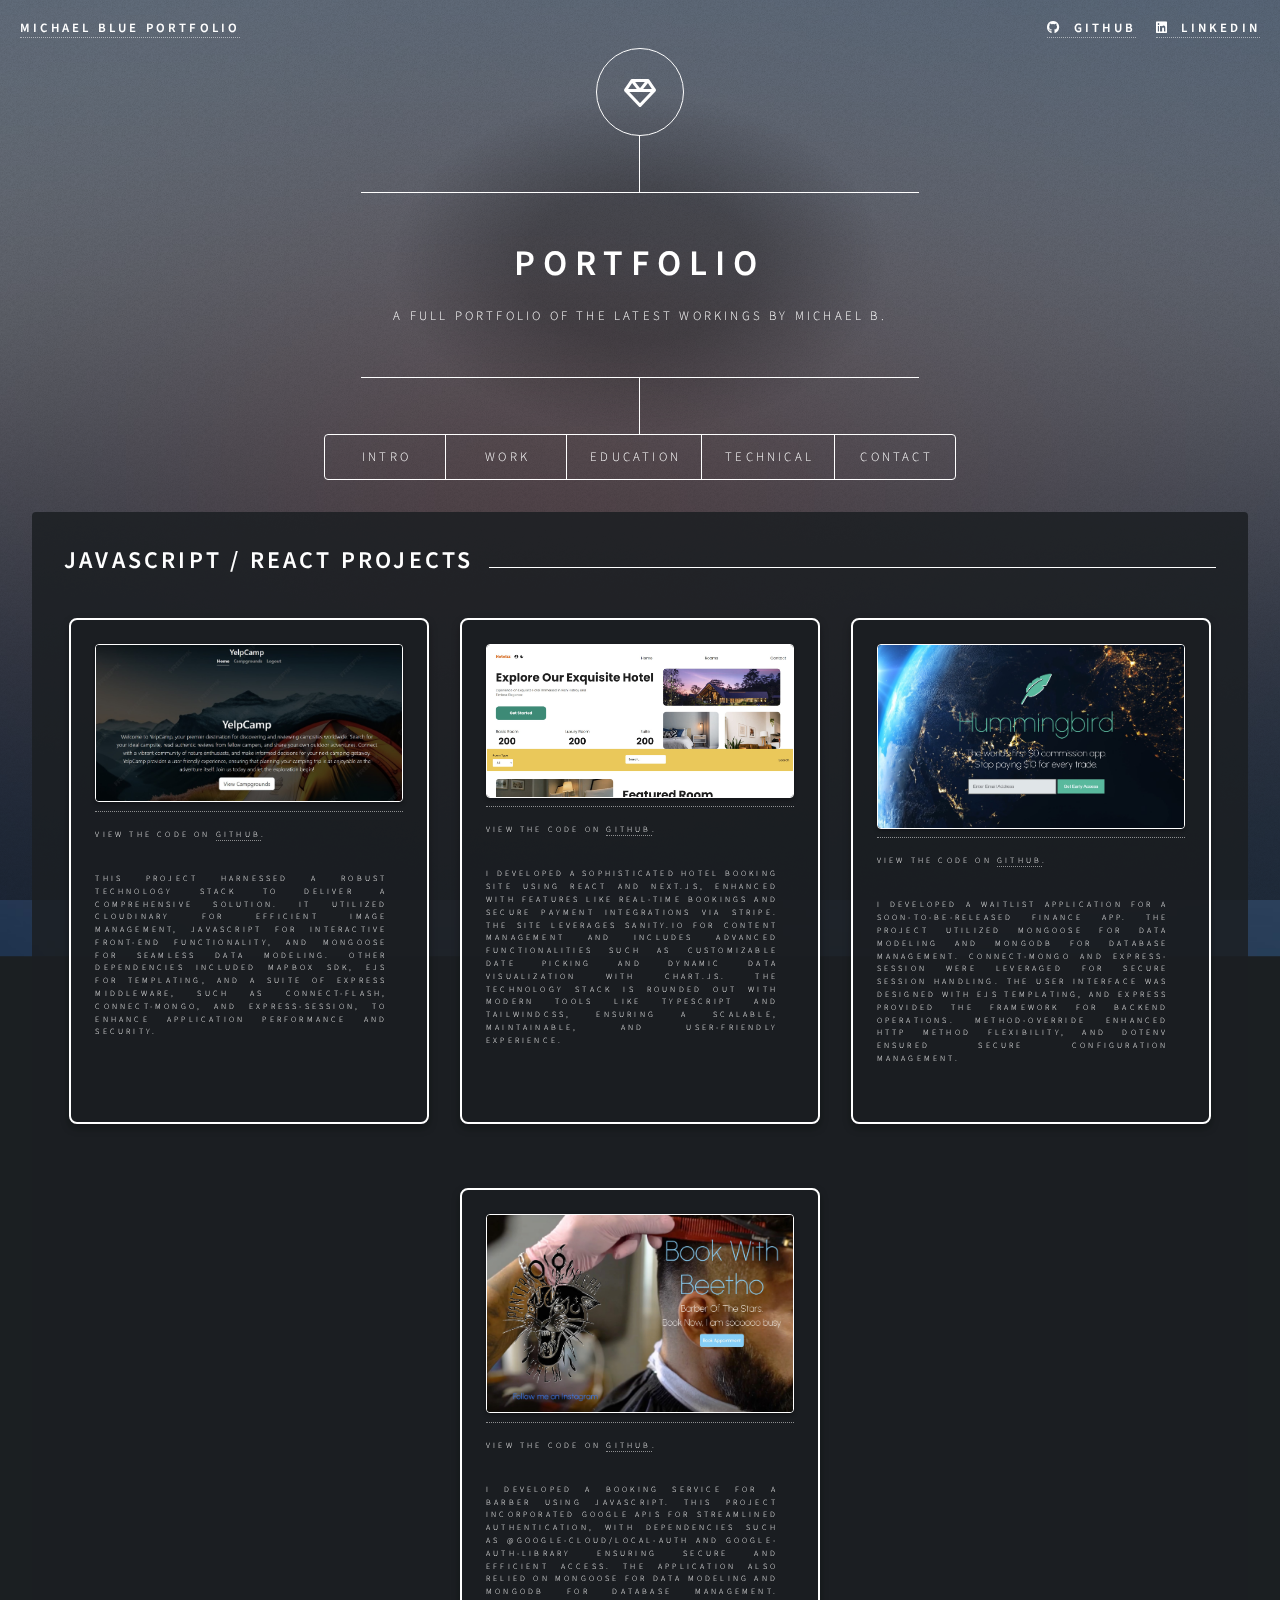
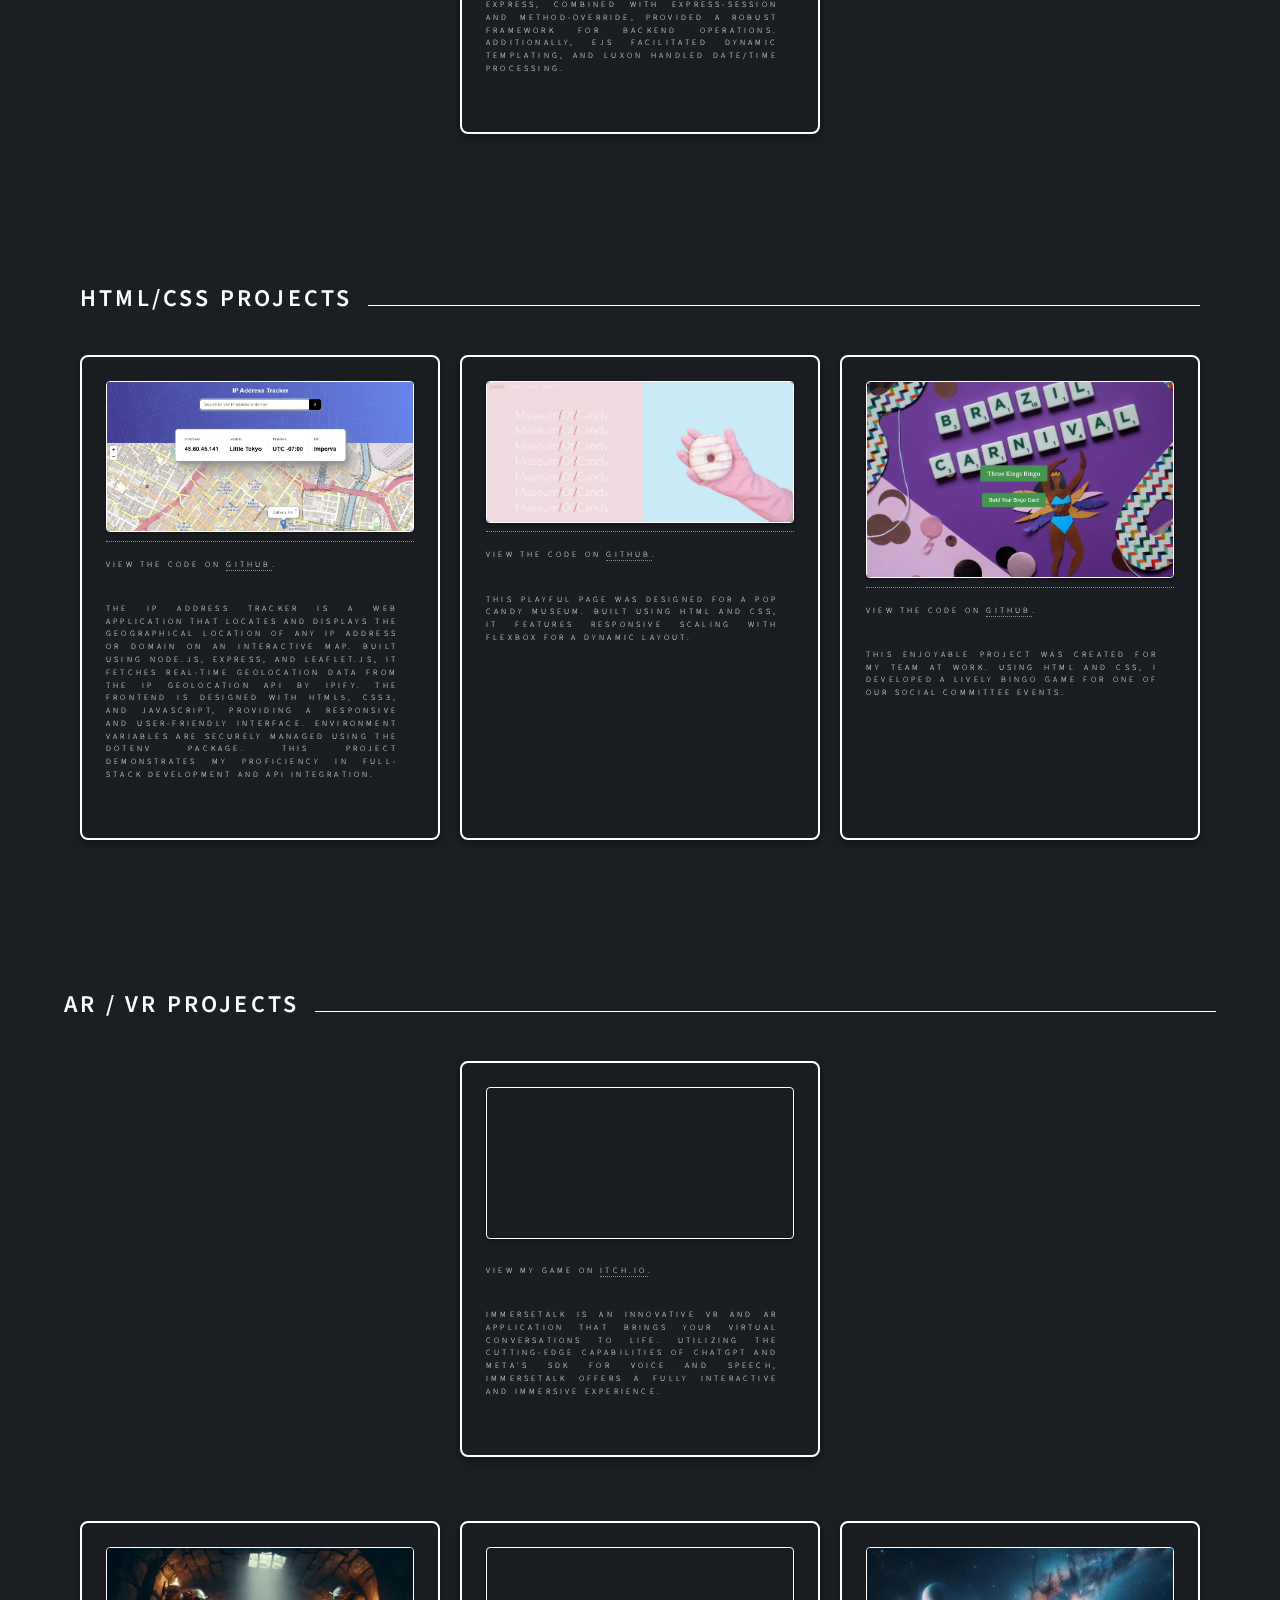
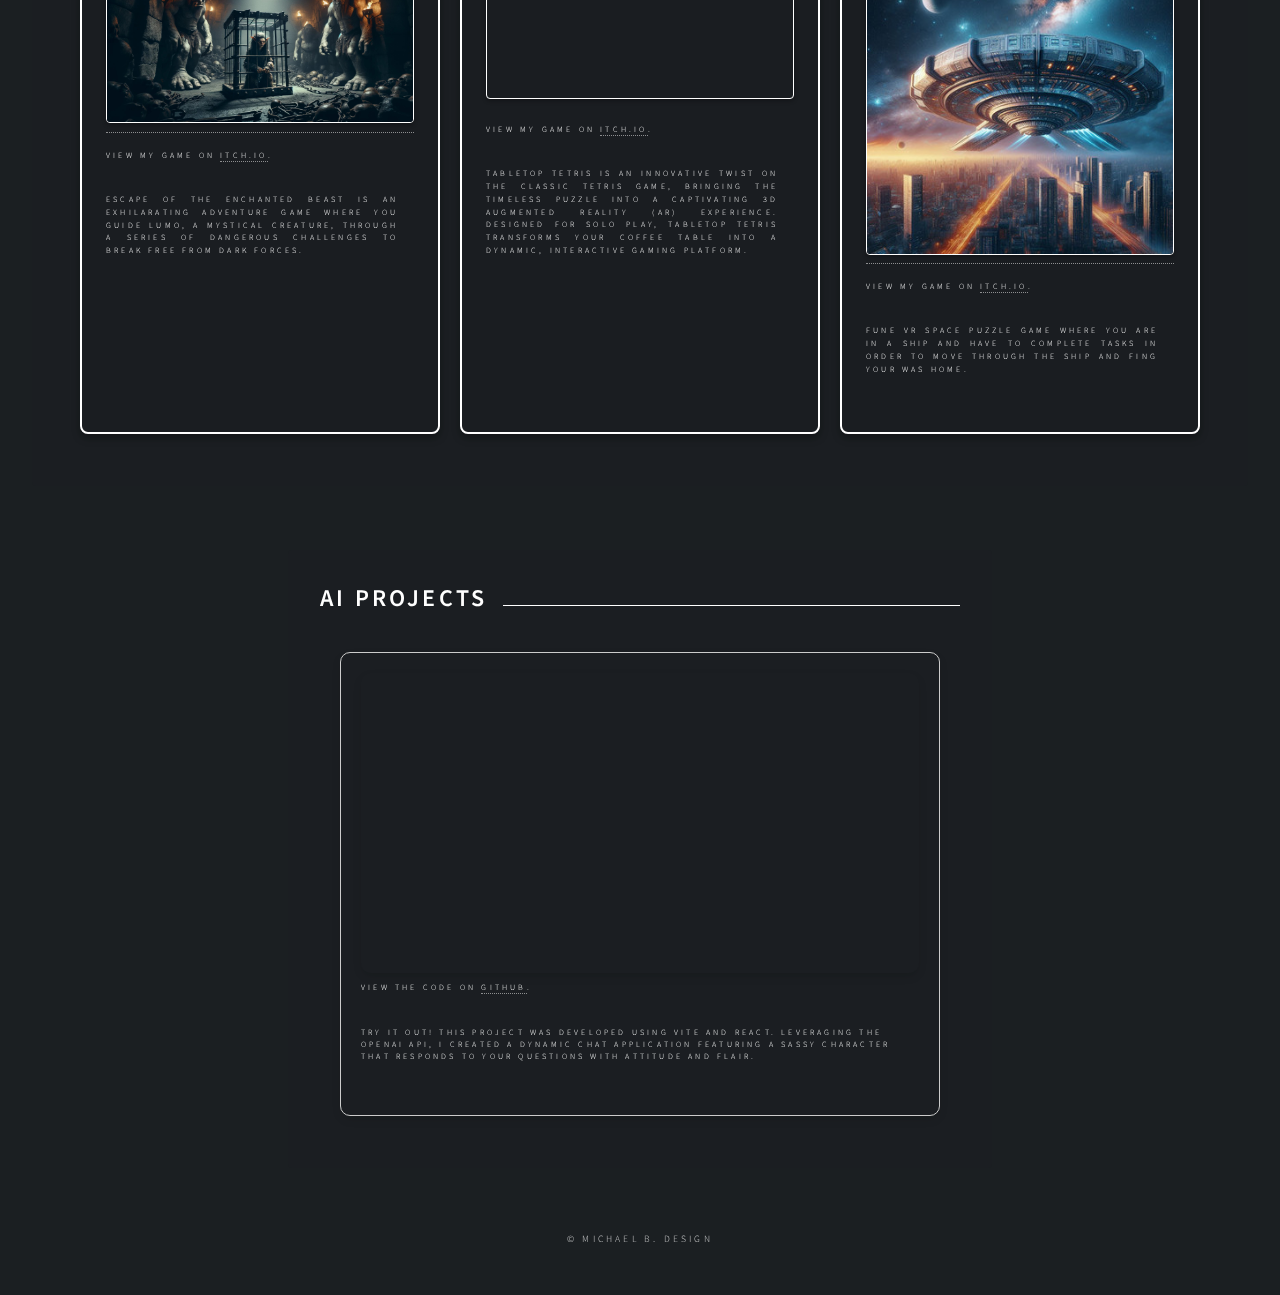
<file: index.html>
<!DOCTYPE HTML>
<!--
	Dimension by HTML5 UP
	html5up.net | @ajlkn
	Free for personal and commercial use under the CCA 3.0 license (html5up.net/license)
-->
<html>
	<head>
		
		<title>Michael B. Portfolio</title>
		<meta charset="utf-8" />
		<meta name="viewport" content="width=device-width, initial-scale=1, user-scalable=no" />
		<link rel="stylesheet" href="assets/css/main.css" />
		<noscript><link rel="stylesheet" href="assets/css/noscript.css" /></noscript>
		<link rel="stylesheet" href="https://cdnjs.cloudflare.com/ajax/libs/font-awesome/6.0.0-beta3/css/all.min.css">

	</head>
	<body class="is-preload">

<div id="fixed-portfolio">
			<h2>
				<a href="#top">Michael Blue Portfolio</a>
			</h2>
</div>
<div id="fixed-links">
    <h2 class="github">
        <a href="https://github.com/MAB12-Star" target="_blank">
            <i class="fab fa-github"></i> GitHub
        </a>
    </h2>
    <h2 class="linkedin">
        <a href="https://linkedin.com/in/michaelablue/" target="_blank">
            <i class="fab fa-linkedin"></i> LinkedIn
        </a>
    </h2>
</div>


		</div>
			<div id="wrapper">

				<!-- Header -->
					<header id="header">
						
						<div class="logo">
							<span class="icon fa-gem"></span>
						</div>
						<div class="content">
							<div class="inner">
								<h1>Portfolio</h1>
								<p>A full portfolio of the latest workings by Michael B.</p>
							</div>
						</div>
						<nav>
							<ul>
								<li><a href="#intro">Intro</a></li>
								<li><a href="#work">Work</a></li>
								<li><a href="#education">Education</a></li>
								<li><a href="#about">Technical</a></li>
								<li><a href="#contact">Contact</a></li>
								<!--<li><a href="#elements">Elements</a></li>-->
							</ul>
						</nav>
					</header>

					
					



				<!-- Main -->
					<div id="main">	

						<!-- Intro -->
							<article id="intro" class="dropdowns">
								<h2 class="major">Intro</h2>
								<span class="image main"><img src="images/about2.jpg" alt="" /></span>
								<h2>Greetings</h2>
								<p>Based in North America and passionate about engineering solutions that supercharge corporate workflows. I've been knee-deep in the Managed Service Provider (MSP) and Vendor Management Systems (VMS) scene for over 8 years now, and let me tell you, it's been quite the ride!</p>
								<p>My background? Well, it's all about Information Systems and keeping up with the latest tech trends. My goal? To make sure businesses are making the most out of their technology. Whether it's navigating the ins and outs of IT systems or championing the use of Software as a Service (SAAS) applications, I've got you covered.</p>
								<p>What sets me apart? My love for learning. I thrive on challenges and see them as opportunities to grow. As a Solution Engineer, I'm all about thinking outside the box and coming up with the best solutions for my clients.</p>
								<p>Looking back, one project that really stands out is my time at Pontoon Solutions. I had the chance to lead some game-changing initiatives that redefined how we use technology to drive success for our clients.</p>
								<p>But hey, work isn't everything, right? Outside of my professional life, I'm a bit of a wanderer. I love traveling and soaking up different cultures. Oh, and did I mention I'm currently tackling a new language? It's a fun challenge that keeps me on my toes. And when I'm not jet-setting or hitting the books, I'm all about giving back to my community, especially the LGBT community. It's important to me to lend a helping hand where I can.</p>
								<p>That's me in a nutshell – a problem-solver, a tech enthusiast, and a lifelong learner. Ready to take on whatever challenges come my way.</p>
							  
								</article>

						<!-- Work -->
							<article id="work" class="dropdowns">
								<h2 class="major">Career Experience</h2>
								
								<div class="experience">
									<h3>Pontoon Solutions, Jacksonville, FL</h3>
									<p><strong>08/2022 – Present</strong><br>
									<em>Solutions Engineer</em></p>
									<ul>
									  <li>Lead technical projects in complex end-to-end enterprise implementations, expansions, and operational program efficiencies.</li>
									  <li>Led requirements gathering, solution design, testing, and deployment of client invoicing solutions.</li>
									  <li>Analyzed clients' business and technical challenges to design comprehensive solutions that seamlessly integrate into customer environments.</li>
									  <li>Provide consultation to internal and external leadership on technology best practices and trends.</li>
									  <li>Conduct technology research and analysis to support project business rules and advocate courses of action to maintain cost-effectiveness and competitiveness.</li>
									</ul>
								  
									<p><strong>07/2021 – 08/2022</strong><br>
									<em>Global IT Manager – Segment Lead (T&C)</em></p>
									<ul>
									  <li>Defines and promotes clear governance structure, responsibilities and serve as direct escalation to the Global Segment Leader as related to managing the Customer Support and VMS Data Implementation/Maintenance channels.</li>
									  <li>Monitors colleague performance, educate, and coach for career growth and performance improvement; provide feedback and mentorship for direct report employees.</li>
									  <li>Provides thought leadership to Head of Global Pontoon IT by providing insights that are driven by leading practices in support services and data management.</li>
									  <li>Provides daily direct management to the Communication & Training team and Technology Release Manager to ensure department level goals and objectives are defined, assigned, and achieved.</li>
									</ul>
								  
									<h3>GRI Inc, Detroit, MI</h3>
									<p><strong>06/2019 – 07/2021</strong><br>
									<em>Solutions Architect</em></p>
									<ul>
									  <li>Design programs and align systems to allow customers to leverage outsourcing solutions that support scalability, cost, and compliance initiatives.</li>
									  <li>Lead implementation discovery sessions with new and existing clients.</li>
									  <li>Develop and translate the requirements to internal teams to successfully implement and aid in the deployment of the design.</li>
									  <li>Determine and document technical and integration requirements.</li>
									  <li>Creation of test plans, ensuring and leading the customer through the UAT process including documentation of findings and collaboration with the SAAS partner on issue resolution and re-testing.</li>
									  <li>Report Analysis and creation in various systems identified in discovery sessions from implementation.</li>
									</ul>
								  
									<h3>ProUnlimited, San Francisco, CA</h3>
									<p><strong>06/2017 – 06/2019</strong><br>
									<em>Configuration Specialist</em></p>
									<ul>
									  <li>Collaborate with product operations support teams to develop and execute product-specific, multi-channel support strategies.</li>
									  <li>Perform Vendor Management System (VMS) configurations for new and existing Clients by tracking configuration requests and corresponding core activities; interface with internal and external application users.</li>
									  <li>Facilitate internal meetings and provide control versions of any necessary documents for meeting(s).</li>
									  <li>Investigate and validate issues and concerns from internal users regarding configuration.</li>
									  <li>Coordinate, execute, and deliver multiple concurrent configuration administrative tasks.</li>
									  <li>SOP Documentation creation for internal users.</li>
									</ul>
								  </div>
									  
							</article>
							<article id="education" class="dropdowns">
								<h2 class="major">Education</h2>
								
								<div class="education">
									<h3>Education</h3>
									<ul>
										<li class="certification">
										<strong>Full-Stack Web Developer Bootcamp</strong><br>
										November 2023<br>
										UDEMY
										<br><img id="Certs" src="images/wdb.jpg" alt="" class="educate" />
									  </li>
									  <br>
									  <li class="certification">
										<strong>Scrum Master Certification</strong><br>
										February 2023<br>
										Scrum.org
										<br><img id="Certs" src="images/PSM1.svg" alt=""class="educate" />
									  </li>
									  <br>
									  <li class="certification">
										<strong>Six Sigma Green Belt Certification</strong><br>
										Jan 2023<br>
										Lean Six Sigma
										<br><img id="Certs" src="images/greenbelt.png" alt="" class="educate" />
									  </li>
									  <br>
									  <li>
										<strong>A.S. Human Behavioral Sciences</strong><br>
										August 2016<br>
										City College of San Francisco, San Francisco, CA
									  </li>
									  <br>
									  <li>
										<strong>B.S. Business Information Systems Management</strong>
										<br>
										May 2016<br>
										San Francisco State University, San Francisco, CA
									  </li>
									  <br>
									  <li>
										<strong>SAP Certification</strong><br>
										May 2016<br>
										San Francisco State University, San Francisco, CA
									  </li>
									</ul>
								  </div>
									  
							</article>
						<!-- About -->
							<article id="about" class="dropdowns">
								<h2 class="major">Technical Experience </h2>
								<span class="image main"><div class="logo-container">
									<img src="images/vndly.png" alt="Logo 3" class="work">
									<img src="images/beeline.png" alt="Logo 1" class="work">
									<img src="images/fieldglass.png" alt="react" class="work">
									<img src="images/Wand.png" alt="Logo 4" class="work">
								
								</div></span>
								<span class="image main"><div class="logo-container">
									<img src="images/NodeJs.png" alt="Logo 3" class="work">
									<img src="images/html5.png" alt="Logo 1" class="work">
									<img src="images/react.png" alt="react" class="work">
									<img src="images/mongodb.png" alt="Logo 4" class="work">
									<img src="images/unity.png" alt="Logo 5" class="work">
								</div></span>
								<div class="row">
									<div class="column">
									  <ul>
										<li>Java</li>
										<li>NodeJs</li>
										<li>HTML</li>
										<li>CSS</li>
										<li>React</li>
										
									  </ul>
									</div>
									<div class="column">
									  <ul>
										<li>Unity XR / Meta XR </li>
										<li>Unity</li>
										<li>Blender</li>
										<li>Generative AI: Prompt Engineering</li>
										<li>Language Models (GPT-4, Claude, BERT, Lamda)</li>
									  </ul>
									</div>
									<div class="column">
									  <ul>
										<li>TOGAF 9.2</li>
										<li>Six Sigma Green Belt</li>
										<li>Scrum Master Certified</li>
										<li>Design Thinking Process</li>
										<li>MongoDB</li>
										<li>Microsoft BI</li>
									  </ul>
									</div>
								  </div>	
							</article>

						<!-- Contact -->
						<article id="contact" class="dropdowns">
							<h2 class="major">Contact</h2>
							<form id="contact-form">
								<div class="fields">
									<div class="field half">
										<label for="name">Name</label>
										<input type="text" name="name" id="name" required />
									</div>
									<div class="field half">
										<label for="email">Email</label>
										<input type="email" name="email" id="email" required />
									</div>
									<div class="field">
										<label for="message">Message</label>
										<textarea name="message" id="message" rows="4" required></textarea>
									</div>
								</div>
								<ul class="actions">
									<li><input type="submit" value="Send Message" class="primary" /></li>
									<li><input type="reset" value="Reset" /></li>
								</ul>
							</form>
							<div id="success-message" style="display: none;">
								<h2>Thank You!</h2>
								<p>Your message has been received. We will get back to you shortly.</p>
							</div>
							<ul class="icons">
								<li><a href="#" class="https://www.linkedin.com/in/michaelablue/"><span class="label">LinkedIn</span></a></li>
								<li><a href="#" class="https://www.instagram.com/mikeyb1212"><span class="label">Instagram"></span></a></li>
								<li><a href="https://github.com/MAB12-Star/" class="icon brands fa-github"><span class="label">GitHub"></span></a></li>
							</ul>
						
							
						</article>
						
						
						
						

						<!-- Elements -->
							<article id="elements">
								<h2 class="major">Elements</h2>

								<section>
									<h3 class="major">Text</h3>
									<p>This is <b>bold</b> and this is <strong>strong</strong>. This is <i>italic</i> and this is <em>emphasized</em>.
									This is <sup>superscript</sup> text and this is <sub>subscript</sub> text.
									This is <u>underlined</u> and this is code: <code>for (;;) { ... }</code>. Finally, <a href="#">this is a link</a>.</p>
									<hr />
									<h2>Heading Level 2</h2>
									<h3>Heading Level 3</h3>
									<h4>Heading Level 4</h4>
									<h5>Heading Level 5</h5>
									<h6>Heading Level 6</h6>
									<hr />
									<h4>Blockquote</h4>
									<blockquote>Fringilla nisl. Donec accumsan interdum nisi, quis tincidunt felis sagittis eget tempus euismod. Vestibulum ante ipsum primis in faucibus vestibulum. Blandit adipiscing eu felis iaculis volutpat ac adipiscing accumsan faucibus. Vestibulum ante ipsum primis in faucibus lorem ipsum dolor sit amet nullam adipiscing eu felis.</blockquote>
									<h4>Preformatted</h4>
									<pre><code>i = 0;

while (!deck.isInOrder()) {
    print 'Iteration ' + i;
    deck.shuffle();
    i++;
}

print 'It took ' + i + ' iterations to sort the deck.';</code></pre>
								</section>

								<section>
									<h3 class="major">Lists</h3>

									<h4>Unordered</h4>
									<ul>
										<li>Dolor pulvinar etiam.</li>
										<li>Sagittis adipiscing.</li>
										<li>Felis enim feugiat.</li>
									</ul>

									<h4>Alternate</h4>
									<ul class="alt">
										<li>Dolor pulvinar etiam.</li>
										<li>Sagittis adipiscing.</li>
										<li>Felis enim feugiat.</li>
									</ul>

									<h4>Ordered</h4>
									<ol>
										<li>Dolor pulvinar etiam.</li>
										<li>Etiam vel felis viverra.</li>
										<li>Felis enim feugiat.</li>
										<li>Dolor pulvinar etiam.</li>
										<li>Etiam vel felis lorem.</li>
										<li>Felis enim et feugiat.</li>
									</ol>
									<h4>Icons</h4>
									<ul class="icons">
										<li><a href="#" class="icon brands fa-twitter"><span class="label">Twitter</span></a></li>
										<li><a href="#" class="icon brands fa-facebook-f"><span class="label">Facebook</span></a></li>
										<li><a href="#" class="icon brands fa-instagram"><span class="label">Instagram</span></a></li>
										<li><a href="#" class="icon brands fa-github"><span class="label">Github</span></a></li>
									</ul>

									<h4>Actions</h4>
									<ul class="actions">
										<li><a href="#" class="button primary">Default</a></li>
										<li><a href="#" class="button">Default</a></li>
									</ul>
									<ul class="actions stacked">
										<li><a href="#" class="button primary">Default</a></li>
										<li><a href="#" class="button">Default</a></li>
									</ul>
								</section>

								<section>
									<h3 class="major">Table</h3>
									<h4>Default</h4>
									<div class="table-wrapper">
										<table>
											<thead>
												<tr>
													<th>Name</th>
													<th>Description</th>
													<th>Price</th>
												</tr>
											</thead>
											<tbody>
												<tr>
													<td>Item One</td>
													<td>Ante turpis integer aliquet porttitor.</td>
													<td>29.99</td>
												</tr>
												<tr>
													<td>Item Two</td>
													<td>Vis ac commodo adipiscing arcu aliquet.</td>
													<td>19.99</td>
												</tr>
												<tr>
													<td>Item Three</td>
													<td> Morbi faucibus arcu accumsan lorem.</td>
													<td>29.99</td>
												</tr>
												<tr>
													<td>Item Four</td>
													<td>Vitae integer tempus condimentum.</td>
													<td>19.99</td>
												</tr>
												<tr>
													<td>Item Five</td>
													<td>Ante turpis integer aliquet porttitor.</td>
													<td>29.99</td>
												</tr>
											</tbody>
											<tfoot>
												<tr>
													<td colspan="2"></td>
													<td>100.00</td>
												</tr>
											</tfoot>
										</table>
									</div>

									<h4>Alternate</h4>
									<div class="table-wrapper">
										<table class="alt">
											<thead>
												<tr>
													<th>Name</th>
													<th>Description</th>
													<th>Price</th>
												</tr>
											</thead>
											<tbody>
												<tr>
													<td>Item One</td>
													<td>Ante turpis integer aliquet porttitor.</td>
													<td>29.99</td>
												</tr>
												<tr>
													<td>Item Two</td>
													<td>Vis ac commodo adipiscing arcu aliquet.</td>
													<td>19.99</td>
												</tr>
												<tr>
													<td>Item Three</td>
													<td> Morbi faucibus arcu accumsan lorem.</td>
													<td>29.99</td>
												</tr>
												<tr>
													<td>Item Four</td>
													<td>Vitae integer tempus condimentum.</td>
													<td>19.99</td>
												</tr>
												<tr>
													<td>Item Five</td>
													<td>Ante turpis integer aliquet porttitor.</td>
													<td>29.99</td>
												</tr>
											</tbody>
											<tfoot>
												<tr>
													<td colspan="2"></td>
													<td>100.00</td>
												</tr>
											</tfoot>
										</table>
									</div>
								</section>

								<section>
									<h3 class="major">Buttons</h3>
									<ul class="actions">
										<li><a href="#" class="button primary">Primary</a></li>
										<li><a href="#" class="button">Default</a></li>
									</ul>
									<ul class="actions">
										<li><a href="#" class="button">Default</a></li>
										<li><a href="#" class="button small">Small</a></li>
									</ul>
									<ul class="actions">
										<li><a href="#" class="button primary icon solid fa-download">Icon</a></li>
										<li><a href="#" class="button icon solid fa-download">Icon</a></li>
									</ul>
									<ul class="actions">
										<li><span class="button primary disabled">Disabled</span></li>
										<li><span class="button disabled">Disabled</span></li>
									</ul>
								</section>

								<section>
									<h3 class="major">Form</h3>
									<form method="post" action="#">
										<div class="fields">
											<div class="field half">
												<label for="demo-name">Name</label>
												<input type="text" name="demo-name" id="demo-name" value="" placeholder="Jane Doe" />
											</div>
											<div class="field half">
												<label for="demo-email">Email</label>
												<input type="email" name="demo-email" id="demo-email" value="" placeholder="jane@untitled.tld" />
											</div>
											<div class="field">
												<label for="demo-category">Category</label>
												<select name="demo-category" id="demo-category">
													<option value="">-</option>
													<option value="1">Manufacturing</option>
													<option value="1">Shipping</option>
													<option value="1">Administration</option>
													<option value="1">Human Resources</option>
												</select>
											</div>
											<div class="field half">
												<input type="radio" id="demo-priority-low" name="demo-priority" checked>
												<label for="demo-priority-low">Low</label>
											</div>
											<div class="field half">
												<input type="radio" id="demo-priority-high" name="demo-priority">
												<label for="demo-priority-high">High</label>
											</div>
											<div class="field half">
												<input type="checkbox" id="demo-copy" name="demo-copy">
												<label for="demo-copy">Email me a copy</label>
											</div>
											<div class="field half">
												<input type="checkbox" id="demo-human" name="demo-human" checked>
												<label for="demo-human">Not a robot</label>
											</div>
											<div class="field">
												<label for="demo-message">Message</label>
												<textarea name="demo-message" id="demo-message" placeholder="Enter your message" rows="6"></textarea>
											</div>
										</div>
										<ul class="actions">
											<li><input type="submit" value="Send Message" class="primary" /></li>
											<li><input type="reset" value="Reset" /></li>
										</ul>
									</form>
								</section>

							</article>

					</div>

					<div>
					
					
					</div>
					<section id="html-css-projects">
						<div class="section-header">
							<h2>Javascript / React Projects</h2>
							<hr>
						</div>
						<div class="projects-container">
							<div class="project-box">
							
								<a href="https://mysterious-scrubland-81050-79b04fa79646.herokuapp.com/" target="_blank" class="thumbnail-link">
									<img src="images/yelpcamp.jpg" alt="Website Thumbnail" class="thumbnail-image">
								</a>
								<p>
									View the code on 
									<a href="https://github.com/MAB12-Star/YelpCamp" target="_blank">GitHub</a>.
								</p>
								<div class="project-description">
									<p>
										This project harnessed a robust technology stack to deliver a comprehensive solution. It utilized Cloudinary for efficient image management, JavaScript for interactive front-end functionality, and Mongoose for seamless data modeling. Other dependencies included Mapbox SDK, EJS for templating, and a suite of Express middleware, such as connect-flash, connect-mongo, and express-session, to enhance application performance and security.
									</p>
								</div>
							</div>
							<div class="project-box">
								
								<a href="https://hotel-management-ebon.vercel.app/" target="_blank" class="thumbnail-link">
									<img src="images/HotelBookingSite.jpg" alt="Website Thumbnail" class="thumbnail-image">
								</a>
								<p>
									View the code on 
									<a href="https://github.com/MAB12-Star/hotel-management" target="_blank">GitHub</a>.
								</p>
								<div class="project-description">
									<p>
										I developed a sophisticated hotel booking site using React and Next.js, enhanced with features like real-time bookings and secure payment integrations via Stripe. The site leverages Sanity.io for content management and includes advanced functionalities such as customizable date picking and dynamic data visualization with Chart.js. The technology stack is rounded out with modern tools like TypeScript and TailwindCSS, ensuring a scalable, maintainable, and user-friendly experience.
									</p>
								</div>
							</div>
							<div class="project-box">
								
								<a href="https://waitlistapp.onrender.com/" target="_blank" class="thumbnail-link">
									<img src="images/HummingBird.jpg" alt="Website Thumbnail" class="thumbnail-image">
								</a>
								<p>
									View the code on 
									<a href="https://github.com/MAB12-Star/waitlistApp/tree/master" target="_blank">GitHub</a>.
								</p>
								<div class="project-description">
									<p>
										I developed a waitlist application for a soon-to-be-released finance app. The project utilized Mongoose for data modeling and MongoDB for database management. Connect-mongo and express-session were leveraged for secure session handling. The user interface was designed with EJS templating, and Express provided the framework for backend operations. Method-override enhanced HTTP method flexibility, and dotenv ensured secure configuration management.
									</p>
								</div>
							</div>
					
							<div class="project-box">
								
								<a href="https://bookingapplicatiion.onrender.com/" target="_blank" class="thumbnail-link">
									<img src="images/BookingApp.jpg" alt="Website Thumbnail" class="thumbnail-image">
								</a>
								<p>
									View the code on 
									<a href="https://github.com/MAB12-Star/bookingApp" target="_blank">GitHub</a>.
								</p>
								<div class="project-description">
									<p>
										I developed a booking service for a barber using JavaScript. This project incorporated Google APIs for streamlined authentication, with dependencies such as @google-cloud/local-auth and google-auth-library ensuring secure and efficient access. The application also relied on Mongoose for data modeling and MongoDB for database management. Express, combined with express-session and method-override, provided a robust framework for backend operations. Additionally, EJS facilitated dynamic templating, and luxon handled date/time processing.
									</p>
								</div>
							</div>
						</div>
					</section>
					<section id="html-css-projects">
						<div class="section-header">
							<h2>HTML/CSS Projects</h2>
							<hr>
						</div>
						<div class="projects-container">
						<div class="project-box">
								
							<a href="https://ip-address-tracker-nmyf.onrender.com/" target="_blank" class="thumbnail-link">
								<img src="images/IPTracker.jpg" alt="Website Thumbnail" class="thumbnail-image">
							</a>
							<p>
								View the code on 
								<a href="https://github.com/MAB12-Star/IPTracker" target="_blank">GitHub</a>.
							</p>
							<div class="project-description">
								<p>
									The IP Address Tracker is a web application that locates and displays the geographical location of any IP address or domain on an interactive map. Built using Node.js, Express, and Leaflet.js, it fetches real-time geolocation data from the IP Geolocation API by ipify. The frontend is designed with HTML5, CSS3, and JavaScript, providing a responsive and user-friendly interface. Environment variables are securely managed using the dotenv package. This project demonstrates my proficiency in full-stack development and API integration.
								</p>
							</div>
						</div>
						
							<div class="project-box">
							
								<a href="https://museumofcandy-50pf.onrender.com/" target="_blank" class="thumbnail-link">
									<img src="images/MuseumOfCandy.jpg" alt="Website Thumbnail" class="thumbnail-image">
								</a>
								<p>
									View the code on 
									<a href="https://github.com/MAB12-Star/museumOfCandy" target="_blank">GitHub</a>.
								</p>
								<div class="project-description">
									<p>
										This playful page was designed for a pop candy museum. Built using HTML and CSS, it features responsive scaling with Flexbox for a dynamic layout.
									</p>
								</div>
							</div>
					
							<div class="project-box">
								
								<a href="https://bingogame-x0rl.onrender.com/Index.html" target="_blank" class="thumbnail-link">
									<img src="images/bingogame.jpg" alt="Website Thumbnail" class="thumbnail-image">
								</a>
								<p>
									View the code on 
									<a href="https://github.com/MAB12-Star/bingoGame" target="_blank">GitHub</a>.
								</p>
								<div class="project-description">
									<p>
										This enjoyable project was created for my team at work. Using HTML and CSS, I developed a lively Bingo game for one of our social committee events.
									</p>
								</div>
							</div>
					
							
						</div>
					</section>

				
					
					<section id="html-css-projects">
						<div class="section-header">
							<h2>AR / VR Projects </h2>
							<hr>
						</div>

						
						<div class="projects-container">
							<div class="project-box">
								<div class="thumbnail-link">
									<iframe width="560" height="315" src="https://www.youtube.com/embed/7hSkkpkJvfI" frameborder="0" allow="accelerometer; autoplay; encrypted-media; gyroscope; picture-in-picture" allowfullscreen></iframe>
								</div>
								<p>
									View My Game On 
									<a href="https://mab12-star.itch.io/my-chatgpt-buddy" target="_blank">Itch.io</a>.
								</p>
								<div class="project-description">
									<p>
										ImmerseTalk is an innovative VR and AR application that brings your virtual conversations to life. Utilizing the cutting-edge capabilities of ChatGPT and Meta's SDK for voice and speech, ImmerseTalk offers a fully interactive and immersive experience.
										</p>
								</div>
							</div>
						<div class="projects-container">

							<div class="project-box">
								
								<a href="https://mab12-star.itch.io/lumo-the-trolls" target="_blank" class="thumbnail-link">
									<img src="images/Lumo.jpg" alt="Website Thumbnail" class="thumbnail-image">
								</a>
								<p>
									View My Game On 
									<a href="https://mab12-star.itch.io/lumo-the-trolls" target="_blank">Itch.io</a>.
								</p>
								<div class="project-description">
									<p>
										Escape of the Enchanted Beast is an exhilarating adventure game where you guide Lumo, a mystical creature, through a series of dangerous challenges to break free from dark forces.
									</p>
								</div>
							</div>
							<div class="project-box">
								<div class="thumbnail-link">
									<iframe width="560" height="315" src="https://www.youtube.com/embed/p3pCEtv8Hek" frameborder="0" allow="accelerometer; autoplay; encrypted-media; gyroscope; picture-in-picture" allowfullscreen></iframe>
								</div>
								<p>
									View My Game On 
									<a href="https://mab12-star.itch.io/tabletop-tetris" target="_blank">Itch.io</a>.
								</p>
								<div class="project-description">
									<p>
										TableTop Tetris is an innovative twist on the classic Tetris game, bringing the timeless puzzle into a captivating 3D augmented reality (AR) experience. Designed for solo play, TableTop Tetris transforms your coffee table into a dynamic, interactive gaming platform.
									</p>
								</div>
							</div>
						
						
						
					
							<div class="project-box">
								
								<a href="https://your-live-site-url.com" target="_blank" class="thumbnail-link">
									<img src="images/SpaceScraper.jpg" alt="Website Thumbnail" class="thumbnail-image">
								</a>
								<p>
									View My Game On 
									<a href="https://mab12-star.itch.io/space-scraper" target="_blank">Itch.io</a>.
								</p>
								<div class="project-description">
									<p>
									Fune VR Space puzzle game where you are in a ship and have to complete tasks in order to move through the ship and fing your was home. 	
									</p>
								</div>
							</div>
					
						
						</div>
						
					</section>	
					<section id="html-css-projects">
						<div class="section-header">
							<h2>AI Projects </h2>
							<hr>
						</div>
						<div class="projects-container-unique">
							<div class="project-box-unique">
								<div class="thumbnail-link-unique">
									<iframe class="chatgpt-unique"
											src="https://chatgptrender-5eez.onrender.com" 
											frameborder="0" 
											allow="accelerometer; autoplay; encrypted-media; gyroscope; picture-in-picture" 
											allowfullscreen>
									</iframe>
								</div>
								<p>
									View the code on 
									<a href="https://github.com/MAB12-Star/ChatGPTRender" target="_blank">GitHub</a>.
								</p>
								<div class="project-description-unique">
									<p>
										TRY IT OUT! This project was developed using VITE and React. Leveraging the OpenAI API, I created a dynamic chat application featuring a sassy character that responds to your questions with attitude and flair.
									</p>
								</div>
							</div>
						</div>
						  
					</section>
				<!-- Footer -->
					<footer id="footer">
						<p class="copyright">&copy; Michael B. Design </p>
					</footer>

			</div>

		<!-- BG -->
			<div id="bg"></div>

		<!-- Scripts -->
			<script src="assets/js/jquery.min.js"></script>
			<script src="assets/js/browser.min.js"></script>
			<script src="assets/js/breakpoints.min.js"></script>
			<script src="assets/js/util.js"></script>
			<script src="assets/js/main.js"></script>
			<script type="text/javascript" src="https://cdn.emailjs.com/dist/email.min.js"></script>
			<script type="text/javascript" src="https://cdn.emailjs.com/dist/email.min.js"></script>
			

<script type="text/javascript" src="https://cdn.emailjs.com/dist/email.min.js"></script>
							<script type="text/javascript">
							   (function(){
								  emailjs.init("UHaN3VH7ImUFuXgUm"); // Replace with your Public Key
							   })();
						
							   document.getElementById('contact-form').addEventListener('submit', function(event) {
								   event.preventDefault();
								   emailjs.sendForm('service_c5kaa3h', 'template_bag17hw', this) // Replace with your Service ID and Template ID
									   .then(function() {
										   console.log('SUCCESS!');
										   document.getElementById('contact-form').style.display = 'none'; // Hide the form
										   document.getElementById('success-message').style.display = 'block'; // Show the success message
									   }, function(error) {
										   console.log('FAILED...', error);
										   alert('Failed to send your message. Please try again later.');
									   });
							   });
							</script>

	</body>
</html>
</file>
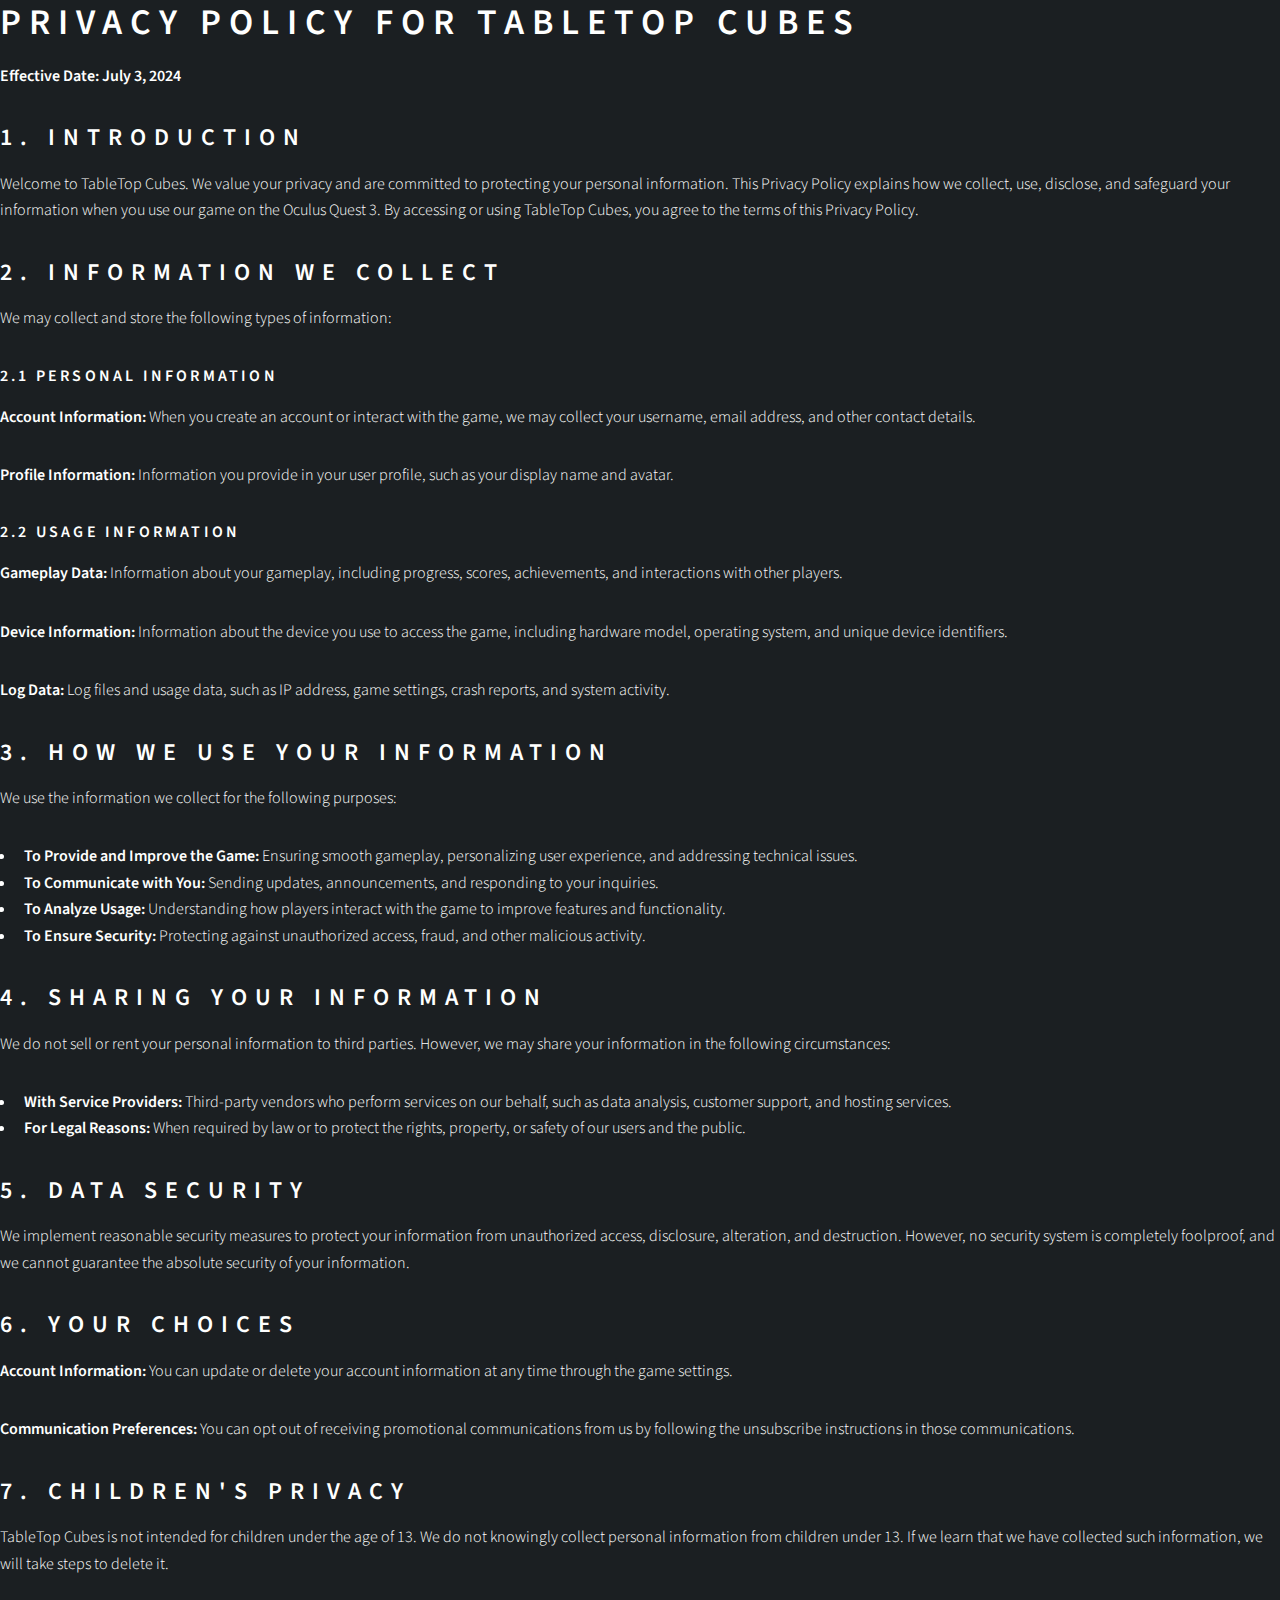
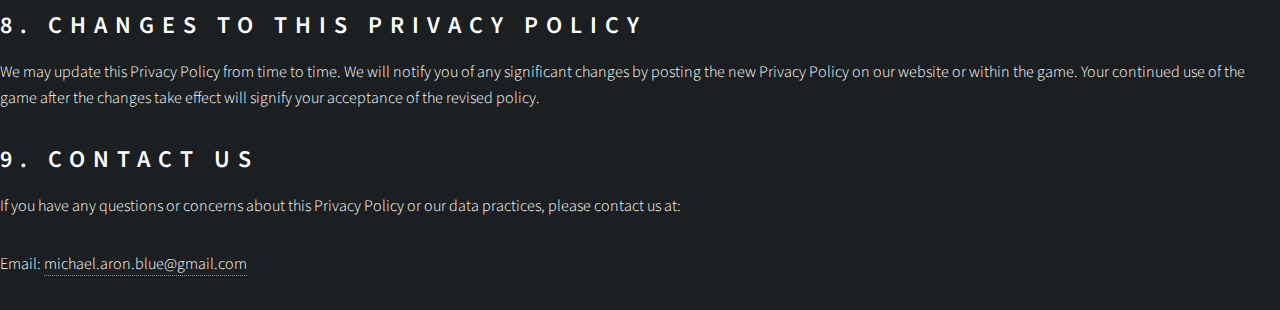
<file: PrivacyPolicy.html>
<!DOCTYPE html>
<html lang="en">
    <head>
		
		<title>Michael B. Portfolio</title>
		<meta charset="utf-8" />
		<meta name="viewport" content="width=device-width, initial-scale=1, user-scalable=no" />
		<link rel="stylesheet" href="assets/css/main.css" />
		<noscript><link rel="stylesheet" href="assets/css/noscript.css" /></noscript>
		<link rel="stylesheet" href="https://cdnjs.cloudflare.com/ajax/libs/font-awesome/6.0.0-beta3/css/all.min.css">

	</head>
	<body class="is-preload">


<h1>Privacy Policy for TableTop Cubes</h1>
<p><strong>Effective Date: July 3, 2024</strong></p>

<h2>1. Introduction</h2>
<p>Welcome to TableTop Cubes. We value your privacy and are committed to protecting your personal information. This Privacy Policy explains how we collect, use, disclose, and safeguard your information when you use our game on the Oculus Quest 3. By accessing or using TableTop Cubes, you agree to the terms of this Privacy Policy.</p>

<h2>2. Information We Collect</h2>
<p>We may collect and store the following types of information:</p>

<h3>2.1 Personal Information</h3>
<p><strong>Account Information:</strong> When you create an account or interact with the game, we may collect your username, email address, and other contact details.</p>
<p><strong>Profile Information:</strong> Information you provide in your user profile, such as your display name and avatar.</p>

<h3>2.2 Usage Information</h3>
<p><strong>Gameplay Data:</strong> Information about your gameplay, including progress, scores, achievements, and interactions with other players.</p>
<p><strong>Device Information:</strong> Information about the device you use to access the game, including hardware model, operating system, and unique device identifiers.</p>
<p><strong>Log Data:</strong> Log files and usage data, such as IP address, game settings, crash reports, and system activity.</p>

<h2>3. How We Use Your Information</h2>
<p>We use the information we collect for the following purposes:</p>
<ul>
    <li><strong>To Provide and Improve the Game:</strong> Ensuring smooth gameplay, personalizing user experience, and addressing technical issues.</li>
    <li><strong>To Communicate with You:</strong> Sending updates, announcements, and responding to your inquiries.</li>
    <li><strong>To Analyze Usage:</strong> Understanding how players interact with the game to improve features and functionality.</li>
    <li><strong>To Ensure Security:</strong> Protecting against unauthorized access, fraud, and other malicious activity.</li>
</ul>

<h2>4. Sharing Your Information</h2>
<p>We do not sell or rent your personal information to third parties. However, we may share your information in the following circumstances:</p>
<ul>
    <li><strong>With Service Providers:</strong> Third-party vendors who perform services on our behalf, such as data analysis, customer support, and hosting services.</li>
    <li><strong>For Legal Reasons:</strong> When required by law or to protect the rights, property, or safety of our users and the public.</li>
</ul>

<h2>5. Data Security</h2>
<p>We implement reasonable security measures to protect your information from unauthorized access, disclosure, alteration, and destruction. However, no security system is completely foolproof, and we cannot guarantee the absolute security of your information.</p>

<h2>6. Your Choices</h2>
<p><strong>Account Information:</strong> You can update or delete your account information at any time through the game settings.</p>
<p><strong>Communication Preferences:</strong> You can opt out of receiving promotional communications from us by following the unsubscribe instructions in those communications.</p>

<h2>7. Children's Privacy</h2>
<p>TableTop Cubes is not intended for children under the age of 13. We do not knowingly collect personal information from children under 13. If we learn that we have collected such information, we will take steps to delete it.</p>

<h2>8. Changes to This Privacy Policy</h2>
<p>We may update this Privacy Policy from time to time. We will notify you of any significant changes by posting the new Privacy Policy on our website or within the game. Your continued use of the game after the changes take effect will signify your acceptance of the revised policy.</p>

<h2>9. Contact Us</h2>
<p>If you have any questions or concerns about this Privacy Policy or our data practices, please contact us at:</p>
<p>Email: <a href="mailto:michael.aron.blue@gmail.com">michael.aron.blue@gmail.com</a></p>

</body>
</html>
</file>
<file: assets/css/noscript.css>
/*
	Dimension by HTML5 UP
	html5up.net | @ajlkn
	Free for personal and commercial use under the CCA 3.0 license (html5up.net/license)
*/

/* BG */

	body.is-preload #bg:before {
		background-color: transparent;
	}

/* Header */

	body.is-preload #header {
		-moz-filter: none;
		-webkit-filter: none;
		-ms-filter: none;
		filter: none;
	}

		body.is-preload #header > * {
			opacity: 1;
		}

		body.is-preload #header .content .inner {
			max-height: none;
			padding: 3rem 2rem;
			opacity: 1;
		}

/* Main */

	#main article {
		opacity: 1;
		margin: 4rem 0 0 0;
	}
</file>
<file: assets/css/main.css>
@import url(fontawesome-all.min.css);
@import url("https://fonts.googleapis.com/css?family=Source+Sans+Pro:300italic,600italic,300,600");

/*
	Dimension by HTML5 UP
	html5up.net | @ajlkn
	Free for personal and commercial use under the CCA 3.0 license (html5up.net/license)
*/

html, body, div, span, applet, object,
iframe, h1, h2, h3, h4, h5, h6, p, blockquote,
pre, a, abbr, acronym, address, big, cite,
code, del, dfn, em, img, ins, kbd, q, s, samp,
small, strike, strong, sub, sup, tt, var, b,
u, i, center, dl, dt, dd, ol, ul, li, fieldset,
form, label, legend, table, caption, tbody,
tfoot, thead, tr, th, td, article, aside,
canvas, details, embed, figure, figcaption,
footer, header, hgroup, menu, nav, output, ruby,
section, summary, time, mark, audio, video {
	margin: 0;
	padding: 0;
	border: 0;
	font-size: 100%;
	font: inherit;
	vertical-align: baseline;}

article, aside, details, figcaption, figure,
footer, header, hgroup, menu, nav, section {
	display: block;}

body {
	line-height: 1;
}

ol, ul {
	list-style: none;
}

blockquote, q {
	quotes: none;
}

	blockquote:before, blockquote:after, q:before, q:after {
		content: '';
		content: none;
	}

table {
	border-collapse: collapse;
	border-spacing: 0;
}

body {
	-webkit-text-size-adjust: none;
}

mark {
	background-color: transparent;
	color: inherit;
}

input::-moz-focus-inner {
	border: 0;
	padding: 0;
}

input, select, textarea {
	-moz-appearance: none;
	-webkit-appearance: none;
	-ms-appearance: none;
	appearance: none;
}

/* Basic */

	@-ms-viewport {
		width: device-width;
	}

	@media screen and (max-width: 480px) {

		html, body {
			min-width: 320px;
		}

	}

	html {
		box-sizing: border-box;
	}

	*, *:before, *:after {
		box-sizing: inherit;
	}

	body {
		background: #1b1f22;
	}

		body.is-preload *, body.is-preload *:before, body.is-preload *:after {
			-moz-animation: none !important;
			-webkit-animation: none !important;
			-ms-animation: none !important;
			animation: none !important;
			-moz-transition: none !important;
			-webkit-transition: none !important;
			-ms-transition: none !important;
			transition: none !important;
		}

/* Type */

	html {
		font-size: 16pt;
	}

		@media screen and (max-width: 1680px) {

			html {
				font-size: 12pt;
			}

		}

		@media screen and (max-width: 736px) {

			html {
				font-size: 11pt;
			}

		}

		@media screen and (max-width: 360px) {

			html {
				font-size: 10pt;
			}

		}

	body, input, select, textarea {
		color: #ffffff;
		font-family: "Source Sans Pro", sans-serif;
		font-weight: 300;
		font-size: 1rem;
		line-height: 1.65;
	}

	a {
		-moz-transition: color 0.2s ease-in-out, background-color 0.2s ease-in-out, border-bottom-color 0.2s ease-in-out;
		-webkit-transition: color 0.2s ease-in-out, background-color 0.2s ease-in-out, border-bottom-color 0.2s ease-in-out;
		-ms-transition: color 0.2s ease-in-out, background-color 0.2s ease-in-out, border-bottom-color 0.2s ease-in-out;
		transition: color 0.2s ease-in-out, background-color 0.2s ease-in-out, border-bottom-color 0.2s ease-in-out;
		border-bottom: dotted 1px rgba(255, 255, 255, 0.5);
		text-decoration: none;
		color: inherit;
	}

		a:hover {
			border-bottom-color: transparent;
		}

	strong, b {
		color: #ffffff;
		font-weight: 600;
	}

	em, i {
		font-style: italic;
	}

	p {
		margin: 0 0 2rem 0;
	}

	h1, h2, h3, h4, h5, h6 {
		color: #ffffff;
		font-weight: 600;
		line-height: 1.5;
		margin: 0 0 1rem 0;
		text-transform: uppercase;
		letter-spacing: 0.2rem;
	}

		h1 a, h2 a, h3 a, h4 a, h5 a, h6 a {
			color: inherit;
			text-decoration: none;
		}

		h1.major, h2.major, h3.major, h4.major, h5.major, h6.major {
			border-bottom: solid 1px #ffffff;
			width: -moz-max-content;
			width: -webkit-max-content;
			width: -ms-max-content;
			width: max-content;
			padding-bottom: 0.5rem;
			margin: 0 0 2rem 0;
		}

	h1 {
		font-size: 2.25rem;
		line-height: 1.3;
		letter-spacing: 0.5rem;
	}

	h2 {
		font-size: 1.5rem;
		line-height: 1.4;
		letter-spacing: 0.5rem;
	}

	h3 {
		font-size: 1rem;
	}

	h4 {
		font-size: 0.8rem;
	}

	h5 {
		font-size: 0.7rem;
	}

	h6 {
		font-size: 0.6rem;
	}

	@media screen and (max-width: 736px) {

		h1 {
			font-size: 1.75rem;
			line-height: 1.4;
		}

		h2 {
			font-size: 1.25em;
			line-height: 1.5;
		}

	}

	sub {
		font-size: 0.8rem;
		position: relative;
		top: 0.5rem;
	}

	sup {
		font-size: 0.8rem;
		position: relative;
		top: -0.5rem;
	}

	blockquote {
		border-left: solid 4px #ffffff;
		font-style: italic;
		margin: 0 0 2rem 0;
		padding: 0.5rem 0 0.5rem 2rem;
	}

	code {
		background: rgba(255, 255, 255, 0.075);
		border-radius: 4px;
		font-family: "Courier New", monospace;
		font-size: 0.9rem;
		margin: 0 0.25rem;
		padding: 0.25rem 0.65rem;
	}

	pre {
		-webkit-overflow-scrolling: touch;
		font-family: "Courier New", monospace;
		font-size: 0.9rem;
		margin: 0 0 2rem 0;
	}

		pre code {
			display: block;
			line-height: 1.75;
			padding: 1rem 1.5rem;
			overflow-x: auto;
		}

	hr {
		border: 0;
		border-bottom: solid 1px #ffffff;
		margin: 2.75rem 0;
	}

	.align-left {
		text-align: left;
	}

	.align-center {
		text-align: center;
	}

	.align-right {
		text-align: right;
	}

/* Form */

	form {
		margin: 0 0 2rem 0;
	}

		form > :last-child {
			margin-bottom: 0;
		}

		form > .fields {
			display: -moz-flex;
			display: -webkit-flex;
			display: -ms-flex;
			display: flex;
			-moz-flex-wrap: wrap;
			-webkit-flex-wrap: wrap;
			-ms-flex-wrap: wrap;
			flex-wrap: wrap;
			width: calc(100% + 3rem);
			margin: -1.5rem 0 2rem -1.5rem;
		}

			form > .fields > .field {
				-moz-flex-grow: 0;
				-webkit-flex-grow: 0;
				-ms-flex-grow: 0;
				flex-grow: 0;
				-moz-flex-shrink: 0;
				-webkit-flex-shrink: 0;
				-ms-flex-shrink: 0;
				flex-shrink: 0;
				padding: 1.5rem 0 0 1.5rem;
				width: calc(100% - 1.5rem);
			}

				form > .fields > .field.half {
					width: calc(50% - 0.75rem);
				}

				form > .fields > .field.third {
					width: calc(100%/3 - 0.5rem);
				}

				form > .fields > .field.quarter {
					width: calc(25% - 0.375rem);
				}

		@media screen and (max-width: 480px) {

			form > .fields {
				width: calc(100% + 3rem);
				margin: -1.5rem 0 2rem -1.5rem;
			}

				form > .fields > .field {
					padding: 1.5rem 0 0 1.5rem;
					width: calc(100% - 1.5rem);
				}

					form > .fields > .field.half {
						width: calc(100% - 1.5rem);
					}

					form > .fields > .field.third {
						width: calc(100% - 1.5rem);
					}

					form > .fields > .field.quarter {
						width: calc(100% - 1.5rem);
					}

		}

	label {
		color: #ffffff;
		display: block;
		font-size: 0.8rem;
		font-weight: 300;
		letter-spacing: 0.2rem;
		line-height: 1.5;
		margin: 0 0 1rem 0;
		text-transform: uppercase;
	}

	input[type="text"],
	input[type="password"],
	input[type="email"],
	input[type="tel"],
	select,
	textarea {
		-moz-appearance: none;
		-webkit-appearance: none;
		-ms-appearance: none;
		appearance: none;
		-moz-transition: border-color 0.2s ease-in-out, box-shadow 0.2s ease-in-out, background-color 0.2s ease-in-out;
		-webkit-transition: border-color 0.2s ease-in-out, box-shadow 0.2s ease-in-out, background-color 0.2s ease-in-out;
		-ms-transition: border-color 0.2s ease-in-out, box-shadow 0.2s ease-in-out, background-color 0.2s ease-in-out;
		transition: border-color 0.2s ease-in-out, box-shadow 0.2s ease-in-out, background-color 0.2s ease-in-out;
		background-color: transparent;
		border-radius: 4px;
		border: solid 1px #ffffff;
		color: inherit;
		display: block;
		outline: 0;
		padding: 0 1rem;
		text-decoration: none;
		width: 100%;
	}

		input[type="text"]:invalid,
		input[type="password"]:invalid,
		input[type="email"]:invalid,
		input[type="tel"]:invalid,
		select:invalid,
		textarea:invalid {
			box-shadow: none;
		}

		input[type="text"]:focus,
		input[type="password"]:focus,
		input[type="email"]:focus,
		input[type="tel"]:focus,
		select:focus,
		textarea:focus {
			background: rgba(255, 255, 255, 0.075);
			border-color: #ffffff;
			box-shadow: 0 0 0 1px #ffffff;
		}

	select {
		background-image: url("data:image/svg+xml;charset=utf8,%3Csvg xmlns='http://www.w3.org/2000/svg' width='40' height='40' preserveAspectRatio='none' viewBox='0 0 40 40'%3E%3Cpath d='M9.4,12.3l10.4,10.4l10.4-10.4c0.2-0.2,0.5-0.4,0.9-0.4c0.3,0,0.6,0.1,0.9,0.4l3.3,3.3c0.2,0.2,0.4,0.5,0.4,0.9 c0,0.4-0.1,0.6-0.4,0.9L20.7,31.9c-0.2,0.2-0.5,0.4-0.9,0.4c-0.3,0-0.6-0.1-0.9-0.4L4.3,17.3c-0.2-0.2-0.4-0.5-0.4-0.9 c0-0.4,0.1-0.6,0.4-0.9l3.3-3.3c0.2-0.2,0.5-0.4,0.9-0.4S9.1,12.1,9.4,12.3z' fill='%23ffffff' /%3E%3C/svg%3E");
		background-size: 1.25rem;
		background-repeat: no-repeat;
		background-position: calc(100% - 1rem) center;
		height: 2.75rem;
		padding-right: 2.75rem;
		text-overflow: ellipsis;
	}

		select option {
			color: #ffffff;
			background: #1b1f22;
		}

		select:focus::-ms-value {
			background-color: transparent;
		}

		select::-ms-expand {
			display: none;
		}

	input[type="text"],
	input[type="password"],
	input[type="email"],
	select {
		height: 2.75rem;
	}

	textarea {
		padding: 0.75rem 1rem;
	}

	input[type="checkbox"],
	input[type="radio"] {
		-moz-appearance: none;
		-webkit-appearance: none;
		-ms-appearance: none;
		appearance: none;
		display: block;
		float: left;
		margin-right: -2rem;
		opacity: 0;
		width: 1rem;
		z-index: -1;
	}

		input[type="checkbox"] + label,
		input[type="radio"] + label {
			text-decoration: none;
			-moz-user-select: none;
			-webkit-user-select: none;
			-ms-user-select: none;
			user-select: none;
			color: #ffffff;
			cursor: pointer;
			display: inline-block;
			font-size: 0.8rem;
			font-weight: 300;
			margin: 0 0 0.5rem 0;
			padding-left: 2.65rem;
			padding-right: 0.75rem;
			position: relative;
		}

			input[type="checkbox"] + label:before,
			input[type="radio"] + label:before {
				-moz-osx-font-smoothing: grayscale;
				-webkit-font-smoothing: antialiased;
				display: inline-block;
				font-style: normal;
				font-variant: normal;
				text-rendering: auto;
				line-height: 1;
				text-transform: none !important;
				font-family: 'Font Awesome 5 Free';
				font-weight: 900;
			}

			input[type="checkbox"] + label:before,
			input[type="radio"] + label:before {
				-moz-transition: border-color 0.2s ease-in-out, box-shadow 0.2s ease-in-out, background-color 0.2s ease-in-out;
				-webkit-transition: border-color 0.2s ease-in-out, box-shadow 0.2s ease-in-out, background-color 0.2s ease-in-out;
				-ms-transition: border-color 0.2s ease-in-out, box-shadow 0.2s ease-in-out, background-color 0.2s ease-in-out;
				transition: border-color 0.2s ease-in-out, box-shadow 0.2s ease-in-out, background-color 0.2s ease-in-out;
				border-radius: 4px;
				border: solid 1px #ffffff;
				content: '';
				display: inline-block;
				height: 1.65rem;
				left: 0;
				line-height: 1.65rem;
				position: absolute;
				text-align: center;
				top: -0.15rem;
				width: 1.65rem;
			}

		input[type="checkbox"]:checked + label:before,
		input[type="radio"]:checked + label:before {
			background: #ffffff !important;
			border-color: #ffffff !important;
			color: #1b1f22;
			content: '\f00c';
		}

		input[type="checkbox"]:focus + label:before,
		input[type="radio"]:focus + label:before {
			background: rgba(255, 255, 255, 0.075);
			border-color: #ffffff;
			box-shadow: 0 0 0 1px #ffffff;
		}

	input[type="checkbox"] + label:before {
		border-radius: 4px;
	}

	input[type="radio"] + label:before {
		border-radius: 100%;
	}

	::-webkit-input-placeholder {
		color: rgba(255, 255, 255, 0.5) !important;
		opacity: 1.0;
	}

	:-moz-placeholder {
		color: rgba(255, 255, 255, 0.5) !important;
		opacity: 1.0;
	}

	::-moz-placeholder {
		color: rgba(255, 255, 255, 0.5) !important;
		opacity: 1.0;
	}

	:-ms-input-placeholder {
		color: rgba(255, 255, 255, 0.5) !important;
		opacity: 1.0;
	}

	.formerize-placeholder {
		color: rgba(255, 255, 255, 0.5) !important;
		opacity: 1.0;
	}

/* Box */

	.box {
		border-radius: 4px;
		border: solid 1px #ffffff;
		margin-bottom: 2rem;
		padding: 1.5em;
	}

		.box > :last-child,
		.box > :last-child > :last-child,
		.box > :last-child > :last-child > :last-child {
			margin-bottom: 0;
		}

		.box.alt {
			border: 0;
			border-radius: 0;
			padding: 0;
		}

/* Icon */

	.icon {
		text-decoration: none;
		border-bottom: none;
		position: relative;
	}

		.icon:before {
			-moz-osx-font-smoothing: grayscale;
			-webkit-font-smoothing: antialiased;
			display: inline-block;
			font-style: normal;
			font-variant: normal;
			text-rendering: auto;
			line-height: 1;
			text-transform: none !important;
			font-family: 'Font Awesome 5 Free';
			font-weight: 400;
		}

		.icon > .label {
			display: none;
		}

		.icon:before {
			line-height: inherit;
		}

		.icon.solid:before {
			font-weight: 900;
		}

		.icon.brands:before {
			font-family: 'Font Awesome 5 Brands';
		}

/* Image */

	.image {
		border-radius: 4px;
		border: 0;
		display: inline-block;
		position: relative;
	}

		.image:before {
			pointer-events: none;
			background-image: url("../../images/overlay.png");
			background-color: rgba(19, 21, 25, 0.5);
			border-radius: 4px;
			content: '';
			display: block;
			height: 100%;
			left: 0;
			opacity: 0.5;
			position: absolute;
			top: 0;
			width: 100%;
		}

		.image img {
			border-radius: 4px;
			display: block;
		}

		.image.left, .image.right {
			max-width: 40%;
		}

			.image.left img, .image.right img {
				width: 100%;
			}

		.image.left {
			float: left;
			padding: 0 1.5em 1em 0;
			top: 0.25em;
		}

		.image.right {
			float: right;
			padding: 0 0 1em 1.5em;
			top: 0.25em;
		}

		.image.fit {
			display: block;
			margin: 0 0 2rem 0;
			width: 100%;
		}

			.image.fit img {
				width: 100%;
			}

		.image.main {
			display: block;
			margin: 2.5rem 0;
			width: 100%;
		}

			.image.main img {
				width: 100%;
			}

		@media screen and (max-width: 736px) {

			.image.main {
				margin: 2rem 0;
			}

		}

		@media screen and (max-width: 480px) {

			.image.main {
				margin: 1.5rem 0;
			}

		}

/* List */

	ol {
		list-style: decimal;
		margin: 0 0 2rem 0;
		padding-left: 1.25em;
	}

		ol li {
			padding-left: 0.25em;
		}

	ul {
		list-style: disc;
		margin: 0 0 2rem 0;
		padding-left: 1em;
	}

		ul li {
			padding-left: 0.5em;
		}

		ul.alt {
			list-style: none;
			padding-left: 0;
		}

			ul.alt li {
				border-top: solid 1px #ffffff;
				padding: 0.5em 0;
			}

				ul.alt li:first-child {
					border-top: 0;
					padding-top: 0;
				}

	dl {
		margin: 0 0 2rem 0;
	}

		dl dt {
			display: block;
			font-weight: 600;
			margin: 0 0 1rem 0;
		}

		dl dd {
			margin-left: 2rem;
		}

/* Actions */

	ul.actions {
		display: -moz-flex;
		display: -webkit-flex;
		display: -ms-flex;
		display: flex;
		cursor: default;
		list-style: none;
		margin-left: -1rem;
		padding-left: 0;
	}

		ul.actions li {
			padding: 0 0 0 1rem;
			vertical-align: middle;
		}

		ul.actions.special {
			-moz-justify-content: center;
			-webkit-justify-content: center;
			-ms-justify-content: center;
			justify-content: center;
			width: 100%;
			margin-left: 0;
		}

			ul.actions.special li:first-child {
				padding-left: 0;
			}

		ul.actions.stacked {
			-moz-flex-direction: column;
			-webkit-flex-direction: column;
			-ms-flex-direction: column;
			flex-direction: column;
			margin-left: 0;
		}

			ul.actions.stacked li {
				padding: 1.3rem 0 0 0;
			}

				ul.actions.stacked li:first-child {
					padding-top: 0;
				}

		ul.actions.fit {
			width: calc(100% + 1rem);
		}

			ul.actions.fit li {
				-moz-flex-grow: 1;
				-webkit-flex-grow: 1;
				-ms-flex-grow: 1;
				flex-grow: 1;
				-moz-flex-shrink: 1;
				-webkit-flex-shrink: 1;
				-ms-flex-shrink: 1;
				flex-shrink: 1;
				width: 100%;
			}

				ul.actions.fit li > * {
					width: 100%;
				}

			ul.actions.fit.stacked {
				width: 100%;
			}

		@media screen and (max-width: 480px) {

			ul.actions:not(.fixed) {
				-moz-flex-direction: column;
				-webkit-flex-direction: column;
				-ms-flex-direction: column;
				flex-direction: column;
				margin-left: 0;
				width: 100% !important;
			}

				ul.actions:not(.fixed) li {
					-moz-flex-grow: 1;
					-webkit-flex-grow: 1;
					-ms-flex-grow: 1;
					flex-grow: 1;
					-moz-flex-shrink: 1;
					-webkit-flex-shrink: 1;
					-ms-flex-shrink: 1;
					flex-shrink: 1;
					padding: 1rem 0 0 0;
					text-align: center;
					width: 100%;
				}

					ul.actions:not(.fixed) li > * {
						width: 100%;
					}

					ul.actions:not(.fixed) li:first-child {
						padding-top: 0;
					}

					ul.actions:not(.fixed) li input[type="submit"],
					ul.actions:not(.fixed) li input[type="reset"],
					ul.actions:not(.fixed) li input[type="button"],
					ul.actions:not(.fixed) li button,
					ul.actions:not(.fixed) li .button {
						width: 100%;
					}

						ul.actions:not(.fixed) li input[type="submit"].icon:before,
						ul.actions:not(.fixed) li input[type="reset"].icon:before,
						ul.actions:not(.fixed) li input[type="button"].icon:before,
						ul.actions:not(.fixed) li button.icon:before,
						ul.actions:not(.fixed) li .button.icon:before {
							margin-left: -0.5em;
						}

		}

/* Icons */

	ul.icons {
		cursor: default;
		list-style: none;
		padding-left: 0;
	}

		ul.icons li {
			display: inline-block;
			padding: 0 0.75em 0 0;
		}

			ul.icons li:last-child {
				padding-right: 0;
			}

			ul.icons li a {
				border-radius: 100%;
				box-shadow: inset 0 0 0 1px #ffffff;
				display: inline-block;
				height: 2.25rem;
				line-height: 2.25rem;
				text-align: center;
				width: 2.25rem;
			}

				ul.icons li a:hover {
					background-color: rgba(255, 255, 255, 0.075);
				}

				ul.icons li a:active {
					background-color: rgba(255, 255, 255, 0.175);
				}

/* Table */

	.table-wrapper {
		-webkit-overflow-scrolling: touch;
		overflow-x: auto;
	}

	table {
		margin: 0 0 2rem 0;
		width: 100%;
	}

		table tbody tr {
			border: solid 1px #ffffff;
			border-left: 0;
			border-right: 0;
		}

			table tbody tr:nth-child(2n + 1) {
				background-color: rgba(255, 255, 255, 0.075);
			}

		table td {
			padding: 0.75em 0.75em;
		}

		table th {
			color: #ffffff;
			font-size: 0.9em;
			font-weight: 600;
			padding: 0 0.75em 0.75em 0.75em;
			text-align: left;
		}

		table thead {
			border-bottom: solid 2px #ffffff;
		}

		table tfoot {
			border-top: solid 2px #ffffff;
		}

		table.alt {
			border-collapse: separate;
		}

			table.alt tbody tr td {
				border: solid 1px #ffffff;
				border-left-width: 0;
				border-top-width: 0;
			}

				table.alt tbody tr td:first-child {
					border-left-width: 1px;
				}

			table.alt tbody tr:first-child td {
				border-top-width: 1px;
			}

			table.alt thead {
				border-bottom: 0;
			}

			table.alt tfoot {
				border-top: 0;
			}

/* Button */

	input[type="submit"],
	input[type="reset"],
	input[type="button"],
	button,
	.button {
		-moz-appearance: none;
		-webkit-appearance: none;
		-ms-appearance: none;
		appearance: none;
		-moz-transition: background-color 0.2s ease-in-out, color 0.2s ease-in-out;
		-webkit-transition: background-color 0.2s ease-in-out, color 0.2s ease-in-out;
		-ms-transition: background-color 0.2s ease-in-out, color 0.2s ease-in-out;
		transition: background-color 0.2s ease-in-out, color 0.2s ease-in-out;
		background-color: transparent;
		border-radius: 4px;
		border: 0;
		box-shadow: inset 0 0 0 1px #ffffff;
		color: #ffffff !important;
		cursor: pointer;
		display: inline-block;
		font-size: 0.8rem;
		font-weight: 300;
		height: 2.75rem;
		letter-spacing: 0.2rem;
		line-height: 2.75rem;
		outline: 0;
		padding: 0 1.25rem 0 1.35rem;
		text-align: center;
		text-decoration: none;
		text-transform: uppercase;
		white-space: nowrap;
	}

		input[type="submit"]:hover,
		input[type="reset"]:hover,
		input[type="button"]:hover,
		button:hover,
		.button:hover {
			background-color: rgba(255, 255, 255, 0.075);
		}

		input[type="submit"]:active,
		input[type="reset"]:active,
		input[type="button"]:active,
		button:active,
		.button:active {
			background-color: rgba(255, 255, 255, 0.175);
		}

		input[type="submit"].icon:before,
		input[type="reset"].icon:before,
		input[type="button"].icon:before,
		button.icon:before,
		.button.icon:before {
			margin-right: 0.5em;
		}

		input[type="submit"].fit,
		input[type="reset"].fit,
		input[type="button"].fit,
		button.fit,
		.button.fit {
			width: 100%;
		}

		input[type="submit"].small,
		input[type="reset"].small,
		input[type="button"].small,
		button.small,
		.button.small {
			font-size: 0.6rem;
			height: 2.0625rem;
			line-height: 2.0625rem;
		}

		input[type="submit"].primary,
		input[type="reset"].primary,
		input[type="button"].primary,
		button.primary,
		.button.primary {
			background-color: #ffffff;
			color: #1b1f22 !important;
			font-weight: 600;
		}

		input[type="submit"].disabled, input[type="submit"]:disabled,
		input[type="reset"].disabled,
		input[type="reset"]:disabled,
		input[type="button"].disabled,
		input[type="button"]:disabled,
		button.disabled,
		button:disabled,
		.button.disabled,
		.button:disabled {
			pointer-events: none;
			cursor: default;
			opacity: 0.25;
		}

	input[type="submit"],
	input[type="reset"],
	input[type="button"],
	button {
		line-height: calc(2.75rem - 2px);
	}

/* BG */

	#bg {
		-moz-transform: scale(1.0);
		-webkit-transform: scale(1.0);
		-ms-transform: scale(1.0);
		transform: scale(1.0);
		-webkit-backface-visibility: hidden;
		position: fixed;
		top: 0;
		left: 0;
		width: 100%;
		height: 100vh;
		z-index: 1;
	}

		#bg:before, #bg:after {
			content: '';
			display: block;
			position: absolute;
			top: 0;
			left: 0;
			width: 100%;
			height: 100%;
		}

		#bg:before {
			-moz-transition: background-color 2.5s ease-in-out;
			-webkit-transition: background-color 2.5s ease-in-out;
			-ms-transition: background-color 2.5s ease-in-out;
			transition: background-color 2.5s ease-in-out;
			-moz-transition-delay: 0.75s;
			-webkit-transition-delay: 0.75s;
			-ms-transition-delay: 0.75s;
			transition-delay: 0.75s;
			background-image: linear-gradient(to top, rgba(19, 21, 25, 0.5), rgba(19, 21, 25, 0.5)), url("../../images/overlay.png");
			background-size: auto,
 256px 256px;
			background-position: center,
 center;
			background-repeat: no-repeat,
 repeat;
			z-index: 2;
		}

		#bg:after {
			-moz-transform: scale(1.125);
			-webkit-transform: scale(1.125);
			-ms-transform: scale(1.125);
			transform: scale(1.125);
			-moz-transition: -moz-transform 0.325s ease-in-out, -moz-filter 0.325s ease-in-out;
			-webkit-transition: -webkit-transform 0.325s ease-in-out, -webkit-filter 0.325s ease-in-out;
			-ms-transition: -ms-transform 0.325s ease-in-out, -ms-filter 0.325s ease-in-out;
			transition: transform 0.325s ease-in-out, filter 0.325s ease-in-out;
			background-image: url("../../images/bg.jpg");
			background-position: center;
			background-size: cover;
			background-repeat: no-repeat;
			z-index: 1;
		}

		body.is-article-visible #bg:after {
			-moz-transform: scale(1.0825);
			-webkit-transform: scale(1.0825);
			-ms-transform: scale(1.0825);
			transform: scale(1.0825);
			-moz-filter: blur(0.2rem);
			-webkit-filter: blur(0.2rem);
			-ms-filter: blur(0.2rem);
			filter: blur(0.2rem);
		}

		body.is-preload #bg:before {
			background-color: #000000;
		}

/* Wrapper */

	#wrapper {
		display: -moz-flex;
		display: -webkit-flex;
		display: -ms-flex;
		display: flex;
		-moz-flex-direction: column;
		-webkit-flex-direction: column;
		-ms-flex-direction: column;
		flex-direction: column;
		-moz-align-items: center;
		-webkit-align-items: center;
		-ms-align-items: center;
		align-items: center;
		-moz-justify-content: space-between;
		-webkit-justify-content: space-between;
		-ms-justify-content: space-between;
		justify-content: space-between;
		position: relative;
		min-height: 100vh;
		width: 100%;
		padding: 4rem 2rem;
		z-index: 3;
	}

		#wrapper:before {
			content: '';
			display: block;
		}

		@media screen and (max-width: 1680px) {

			#wrapper {
				padding: 3rem 2rem;
			}

		}

		@media screen and (max-width: 736px) {

			#wrapper {
				padding: 2rem 1rem;
			}

		}

		@media screen and (max-width: 480px) {

			#wrapper {
				padding: 1rem;
			}

		}

/* Header */

	#header {
		display: -moz-flex;
		display: -webkit-flex;
		display: -ms-flex;
		display: flex;
		-moz-flex-direction: column;
		-webkit-flex-direction: column;
		-ms-flex-direction: column;
		flex-direction: column;
		-moz-align-items: center;
		-webkit-align-items: center;
		-ms-align-items: center;
		align-items: center;
		-moz-transition: -moz-transform 0.325s ease-in-out, -moz-filter 0.325s ease-in-out, opacity 0.325s ease-in-out;
		-webkit-transition: -webkit-transform 0.325s ease-in-out, -webkit-filter 0.325s ease-in-out, opacity 0.325s ease-in-out;
		-ms-transition: -ms-transform 0.325s ease-in-out, -ms-filter 0.325s ease-in-out, opacity 0.325s ease-in-out;
		transition: transform 0.325s ease-in-out, filter 0.325s ease-in-out, opacity 0.325s ease-in-out;
		background-image: -moz-radial-gradient(rgba(0, 0, 0, 0.25) 25%, rgba(0, 0, 0, 0) 55%);
		background-image: -webkit-radial-gradient(rgba(0, 0, 0, 0.25) 25%, rgba(0, 0, 0, 0) 55%);
		background-image: -ms-radial-gradient(rgba(0, 0, 0, 0.25) 25%, rgba(0, 0, 0, 0) 55%);
		background-image: radial-gradient(rgba(0, 0, 0, 0.25) 25%, rgba(0, 0, 0, 0) 55%);
		max-width: 100%;
		text-align: center;
	}

		#header > * {
			-moz-transition: opacity 0.325s ease-in-out;
			-webkit-transition: opacity 0.325s ease-in-out;
			-ms-transition: opacity 0.325s ease-in-out;
			transition: opacity 0.325s ease-in-out;
			position: relative;
			margin-top: 3.5rem;
		}

			#header > *:before {
				content: '';
				display: block;
				position: absolute;
				top: calc(-3.5rem - 1px);
				left: calc(50% - 1px);
				width: 1px;
				height: calc(3.5rem + 1px);
				background: #ffffff;
			}

		#header > :first-child {
			margin-top: 0;
		}

			#header > :first-child:before {
				display: none;
			}

		#header .logo {
			width: 5.5rem;
			height: 5.5rem;
			line-height: 5.5rem;
			border: solid 1px #ffffff;
			border-radius: 100%;
		}

			#header .logo .icon:before {
				font-size: 2rem;
			}

		#header .content {
			border-style: solid;
			border-color: #ffffff;
			border-top-width: 1px;
			border-bottom-width: 1px;
			max-width: 100%;
		}

			#header .content .inner {
				-moz-transition: max-height 0.75s ease, padding 0.75s ease, opacity 0.325s ease-in-out;
				-webkit-transition: max-height 0.75s ease, padding 0.75s ease, opacity 0.325s ease-in-out;
				-ms-transition: max-height 0.75s ease, padding 0.75s ease, opacity 0.325s ease-in-out;
				transition: max-height 0.75s ease, padding 0.75s ease, opacity 0.325s ease-in-out;
				-moz-transition-delay: 0.25s;
				-webkit-transition-delay: 0.25s;
				-ms-transition-delay: 0.25s;
				transition-delay: 0.25s;
				padding: 3rem 2rem;
				max-height: 40rem;
				overflow: hidden;
			}

				#header .content .inner > :last-child {
					margin-bottom: 0;
				}

			#header .content p {
				text-transform: uppercase;
				letter-spacing: 0.2rem;
				font-size: 0.8rem;
				line-height: 2;
			}

		#header nav ul {
			display: -moz-flex;
			display: -webkit-flex;
			display: -ms-flex;
			display: flex;
			margin-bottom: 0;
			list-style: none;
			padding-left: 0;
			border: solid 1px #ffffff;
			border-radius: 4px;
		}

			#header nav ul li {
				padding-left: 0;
				border-left: solid 1px #ffffff;
			}

				#header nav ul li:first-child {
					border-left: 0;
				}

				#header nav ul li a {
					display: block;
					min-width: 7.5rem;
					height: 2.75rem;
					line-height: 2.75rem;
					padding: 0 1.25rem 0 1.45rem;
					text-transform: uppercase;
					letter-spacing: 0.2rem;
					font-size: 0.8rem;
					border-bottom: 0;
				}

					#header nav ul li a:hover {
						background-color: rgba(255, 255, 255, 0.075);
					}

					#header nav ul li a:active {
						background-color: rgba(255, 255, 255, 0.175);
					}

		#header nav.use-middle:after {
			content: '';
			display: block;
			position: absolute;
			top: 0;
			left: calc(50% - 1px);
			width: 1px;
			height: 100%;
			background: #ffffff;
		}

		#header nav.use-middle ul li.is-middle {
			border-left: 0;
		}

		body.is-article-visible #header {
			-moz-transform: scale(0.95);
			-webkit-transform: scale(0.95);
			-ms-transform: scale(0.95);
			transform: scale(0.95);
			-moz-filter: blur(0.1rem);
			-webkit-filter: blur(0.1rem);
			-ms-filter: blur(0.1rem);
			filter: blur(0.1rem);
			opacity: 0;
		}

		body.is-preload #header {
			-moz-filter: blur(0.125rem);
			-webkit-filter: blur(0.125rem);
			-ms-filter: blur(0.125rem);
			filter: blur(0.125rem);
		}

			body.is-preload #header > * {
				opacity: 0;
			}

			body.is-preload #header .content .inner {
				max-height: 0;
				padding-top: 0;
				padding-bottom: 0;
				opacity: 0;
			}

		@media screen and (max-width: 980px) {

			#header .content p br {
				display: none;
			}

		}

		@media screen and (max-width: 736px) {

			#header > * {
				margin-top: 2rem;
			}

				#header > *:before {
					top: calc(-2rem - 1px);
					height: calc(2rem + 1px);
				}

			#header .logo {
				width: 4.75rem;
				height: 4.75rem;
				line-height: 4.75rem;
			}

				#header .logo .icon:before {
					font-size: 1.75rem;
				}

			#header .content .inner {
				padding: 2.5rem 1rem;
			}

			#header .content p {
				line-height: 1.875;
			}

		}

		@media screen and (max-width: 480px) {

			#header {
				padding: 1.5rem 0;
			}

				#header .content .inner {
					padding: 2.5rem 0;
				}

				#header nav ul {
					-moz-flex-direction: column;
					-webkit-flex-direction: column;
					-ms-flex-direction: column;
					flex-direction: column;
					min-width: 10rem;
					max-width: 100%;
				}

					#header nav ul li {
						border-left: 0;
						border-top: solid 1px #ffffff;
					}

						#header nav ul li:first-child {
							border-top: 0;
						}

						#header nav ul li a {
							height: 3rem;
							line-height: 3rem;
							min-width: 0;
							width: 100%;
						}

				#header nav.use-middle:after {
					display: none;
				}

		}

/* Main */

	#main {
		-moz-flex-grow: 1;
		-webkit-flex-grow: 1;
		-ms-flex-grow: 1;
		flex-grow: 1;
		-moz-flex-shrink: 1;
		-webkit-flex-shrink: 1;
		-ms-flex-shrink: 1;
		flex-shrink: 1;
		display: -moz-flex;
		display: -webkit-flex;
		display: -ms-flex;
		display: flex;
		-moz-align-items: center;
		-webkit-align-items: center;
		-ms-align-items: center;
		align-items: center;
		-moz-justify-content: center;
		-webkit-justify-content: center;
		-ms-justify-content: center;
		justify-content: center;
		-moz-flex-direction: column;
		-webkit-flex-direction: column;
		-ms-flex-direction: column;
		flex-direction: column;
		position: relative;
		max-width: 100%;
		z-index: 3;
	}

		#main article {
			-moz-transform: translateY(0.25rem);
			-webkit-transform: translateY(0.25rem);
			-ms-transform: translateY(0.25rem);
			transform: translateY(0.25rem);
			-moz-transition: opacity 0.325s ease-in-out, -moz-transform 0.325s ease-in-out;
			-webkit-transition: opacity 0.325s ease-in-out, -webkit-transform 0.325s ease-in-out;
			-ms-transition: opacity 0.325s ease-in-out, -ms-transform 0.325s ease-in-out;
			transition: opacity 0.325s ease-in-out, transform 0.325s ease-in-out;
			padding: 4.5rem 2.5rem 1.5rem 2.5rem ;
			position: relative;
			width: 40rem;
			max-width: 100%;
			background-color: rgba(27, 31, 34, 0.85);
			border-radius: 4px;
			opacity: 0;
		}

			#main article.active {
				-moz-transform: translateY(0);
				-webkit-transform: translateY(0);
				-ms-transform: translateY(0);
				transform: translateY(0);
				opacity: 1;
			}

			#main article .close {
				display: block;
				position: absolute;
				top: 0;
				right: 0;
				width: 4rem;
				height: 4rem;
				cursor: pointer;
				text-indent: 4rem;
				overflow: hidden;
				white-space: nowrap;
			}

				#main article .close:before {
					-moz-transition: background-color 0.2s ease-in-out;
					-webkit-transition: background-color 0.2s ease-in-out;
					-ms-transition: background-color 0.2s ease-in-out;
					transition: background-color 0.2s ease-in-out;
					content: '';
					display: block;
					position: absolute;
					top: 0.75rem;
					left: 0.75rem;
					width: 2.5rem;
					height: 2.5rem;
					border-radius: 100%;
					background-position: center;
					background-image: url("data:image/svg+xml;charset=utf8,%3Csvg xmlns='http://www.w3.org/2000/svg' xmlns:xlink='http://www.w3.org/1999/xlink' width='20px' height='20px' viewBox='0 0 20 20' zoomAndPan='disable'%3E%3Cstyle%3Eline %7B stroke: %23ffffff%3B stroke-width: 1%3B %7D%3C/style%3E%3Cline x1='2' y1='2' x2='18' y2='18' /%3E%3Cline x1='18' y1='2' x2='2' y2='18' /%3E%3C/svg%3E");
					background-size: 20px 20px;
					background-repeat: no-repeat;
				}

				#main article .close:hover:before {
					background-color: rgba(255, 255, 255, 0.075);
				}

				#main article .close:active:before {
					background-color: rgba(255, 255, 255, 0.175);
				}

		@media screen and (max-width: 736px) {

			#main article {
				padding: 3.5rem 2rem 0.5rem 2rem ;
			}

				#main article .close:before {
					top: 0.875rem;
					left: 0.875rem;
					width: 2.25rem;
					height: 2.25rem;
					background-size: 14px 14px;
				}

		}

		@media screen and (max-width: 480px) {

			#main article {
				padding: 3rem 1.5rem 0.5rem 1.5rem ;
			}

		}

/* Footer */

	#footer {
		-moz-transition: -moz-transform 0.325s ease-in-out, -moz-filter 0.325s ease-in-out, opacity 0.325s ease-in-out;
		-webkit-transition: -webkit-transform 0.325s ease-in-out, -webkit-filter 0.325s ease-in-out, opacity 0.325s ease-in-out;
		-ms-transition: -ms-transform 0.325s ease-in-out, -ms-filter 0.325s ease-in-out, opacity 0.325s ease-in-out;
		transition: transform 0.325s ease-in-out, filter 0.325s ease-in-out, opacity 0.325s ease-in-out;
		width: 100%;
		max-width: 100%;
		margin-top: 2rem;
		text-align: center;
	}

		#footer .copyright {
			letter-spacing: 0.2rem;
			font-size: 0.6rem;
			opacity: 0.75;
			margin-bottom: 0;
			text-transform: uppercase;
		}

		body.is-article-visible #footer {
			-moz-transform: scale(0.95);
			-webkit-transform: scale(0.95);
			-ms-transform: scale(0.95);
			transform: scale(0.95);
			-moz-filter: blur(0.1rem);
			-webkit-filter: blur(0.1rem);
			-ms-filter: blur(0.1rem);
			filter: blur(0.1rem);
			opacity: 0;
		}

		body.is-preload #footer {
			opacity: 0;
		}

		/* Fixed Links */
/* Fixed Links */
#fixed-links {
    position: fixed;
    top: 20px;
    right: 20px;
    z-index: 1000;
    display: flex;
    gap: 20px;
}

#fixed-links h2 {
    font-size: 0.8rem;
    text-transform: uppercase;
    letter-spacing: 0.2rem;
    margin: 0;
    color: #ffffff;
}

#fixed-links a {
    color: #ffffff;
    text-decoration: none;
    border-bottom: dotted 1px rgba(255, 255, 255, 0.5);
}

#fixed-links a:hover {
    border-bottom-color: transparent;
}

#fixed-links i {
    margin-right: 5px;
}

#fixed-portfolio {
    position: fixed;
    top: 20px; /* Adjust as needed */
    left: 20px; /* Place on the left side of the screen */
    z-index: 1000;
}

#fixed-portfolio h2 {
    font-size: 0.8rem; /* Same font size as your fixed links */
    text-transform: uppercase;
    letter-spacing: 0.2rem;
    margin: 0;
    color: #ffffff;
}

#fixed-portfolio a {
    color: #ffffff;
    text-decoration: none;
    border-bottom: dotted 1px rgba(255, 255, 255, 0.5);
}

#fixed-portfolio a:hover {
    border-bottom-color: transparent;
}

/* HTML/CSS Projects Section */
#html-css-projects {
    margin: 2rem 0;
    padding: 2rem;
    border-radius: 4px;
    background-color: rgba(27, 31, 34, 0.85);
}

#html-css-projects .section-header {
    display: flex;
    align-items: baseline;
}

#html-css-projects h2 {
    font-size: 1.5rem;
    font-weight: 600;
    color: #ffffff;
    text-transform: uppercase;
    letter-spacing: 0.2rem;
    margin-right: 1rem;
}

#html-css-projects p {
    font-size: .5rem;
   
    color: #ffffff;
    text-transform: uppercase;
    letter-spacing: 0.2rem;
    margin-right: 1rem;
}

#des {
    font-size: .5rem;
    color: #ffffff;
    letter-spacing: 0.2rem;
    margin-right: 1rem;
}
#html-css-projects hr {
    flex: 1;
    border: 0;
    border-top: solid 1px #ffffff;
    margin: 0;
}

#html-css-projects .project-preview {
    margin-top: 2rem;
    text-align: center;
    color: #ffffff;
}

#html-css-projects .project-preview iframe {
    width: 100%;
    max-width: 600px;
    height: 400px;
    border: solid 1px #ffffff;
    border-radius: 4px;
}

#html-css-projects .project-preview a {
    color: #ffffff;
    text-decoration: none;
    border-bottom: dotted 1px rgba(255, 255, 255, 0.5);
    margin-top: 1rem;
    display: inline-block;
}

#html-css-projects .project-preview a:hover {
    border-bottom-color: transparent;
}
/* Thumbnail Image Preview */
/* Project Box Container */
.project-box {
    max-width: 600px; /* Adjust based on your design */
    margin: 1.5rem auto; /* Center horizontally with additional spacing from other sections */
    padding: 1.5rem; /* Add padding inside the container */
    border: solid 2px #ffffff; /* Define the border style and thickness */
    border-radius: 8px; /* Rounded corners for the outer box */
    background-color: rgba(27, 31, 34, 0.85); /* Match background with your existing design */
    box-shadow: 0 4px 8px rgba(0, 0, 0, 0.3); /* Optional: Add shadow for better visual separation */
}

/* Thumbnail Link and Image */
.thumbnail-link {
    display: block;
    text-decoration: none;
    cursor: pointer;
    margin-bottom: 1rem;
}

.thumbnail-image {
    width: 100%;
    height: auto;
    border: solid 1px #ffffff;
    border-radius: 4px;
    box-shadow: 0 2px 4px rgba(0, 0, 0, 0.3);
}

.thumbnail-image:hover {
    transform: scale(1.05); /* Slightly enlarge the image on hover */
}

/* Project Description */
.project-description {
    margin-top: 1rem; /* Add spacing above the project description */
}

.project-description p {
    word-wrap: break-word;
    line-height: 1.6;
    color: #ffffff;
    text-align: justify;
}
.projects-container {
    display: flex;
    gap: 20px; /* Adjusts the spacing between the project boxes */
    flex-wrap: wrap; /* Allows the boxes to wrap on smaller screens */
    justify-content: center; /* Centers the content horizontally */
}
.project-box {
    flex: 1 1 30%; /* Grow/shrink with a base width of 30% */
    min-width: 280px; /* Set a minimum width to ensure readability */
    max-width: 360px; /* Optional: Set a max width to prevent oversizing */
    margin-bottom: 20px; /* Add space between rows */
    padding: 1.5rem;
    border: solid 2px #ffffff;
    border-radius: 8px;
    background-color: rgba(27, 31, 34, 0.85);
    box-shadow: 0 4px 8px rgba(0, 0, 0, 0.3);
}
@media screen and (max-width: 1024px) {
    .project-box {
        flex: 1 1 45%; /* Increase the base width to 45% on medium screens */
    }
}

@media screen and (max-width: 768px) {
    .project-box {
        flex: 1 1 100%; /* Make the boxes full-width for smaller screens */
    }
}

#Certs {
    width: 100px;  /* Set the width to 100 pixels */
    height: 100px; /* Set the height to 100 pixels */
}

.image.main {
	display: flex; /* Activates Flexbox layout */
	align-items: center; /* Aligns items vertically in the center */
	justify-content: space-around; /* Distributes space around items */
  }
  
  .image.main img {
	margin: 0 10px; /* Adds horizontal spacing between images */
  }
  
  .thumbnail-link {
    display: block;
    text-decoration: none;
    cursor: pointer;
    margin-bottom: 1rem;
}

.thumbnail-link iframe {
    width: 100%;
    height: auto;
    border: solid 1px #ffffff;
    border-radius: 4px;
    box-shadow: 0 2px 4px rgba(0, 0, 0, 0.3);
}

.thumbnail-link:hover iframe {
    transform: scale(1.05); /* Slightly enlarge the video on hover */
}

.certification {
	position: relative;
  }
  .certification img {
	position: absolute;
	top: 50%;
	right: 0;
	transform: translateY(-50%);
  }

  .column {
	float: left;
	width: 33.33%;
	padding: 0 10px;
  }

  /* Clear floats after the columns */
  .row:after {
	content: "";
	display: table;
	clear: both;
  }
  .logo-container {
    display: flex;
    justify-content: center;
    align-items: center;
	background: none; /* Ensures no CSS background is applied */
    border: none; /* Removes any borders that might be visible */
	width: 100px; /* Adjust width as necessary */
    height: auto; /* Keeps the aspect ratio intact */
    margin: 10px; /* Keeps existing spacing */
	
}


@media (max-width: 600px) {
	.logo{
		margin-top: 20px !important; 	
	}
	.work {
        width: 50% !important; /* Shrink to 50% of the original size on small screens */
    }
	.educate {
		visibility: hidden;
	}
	.dropdowns{
		margin-top: 65px !important;
	}
 
	.project-box-unique {
		padding: 10px;
	  }
	
	  .thumbnail-link-unique iframe.chatgpt-unique {
		height: 200px; /* Adjust height for smaller screens */
	  }
	
	  .project-description-unique p {
		font-size: 14px; /* Adjust font size for smaller screens */
	  }
.major{
	margin-top: -30px !important;
}
}


.projects-container-unique {
	display: flex;
	flex-direction: column;
	align-items: center;
	margin: 20px;
  }
  
  .project-box-unique {
	border: 1px solid #ccc;
	border-radius: 10px;
	padding: 20px;
	width: 100%;
	max-width: 600px;
	box-shadow: 0 4px 8px rgba(0, 0, 0, 0.1);
  }
  
  .thumbnail-link-unique iframe.chatgpt-unique {
	width: 100%;
	height: 300px;
	border-radius: 10px;
	box-shadow: 0 4px 8px rgba(0, 0, 0, 0.1); /* Optional: Add a shadow for better presentation */
	border: none; /* Remove the default border */
  }
  
  .project-description-unique p {
	margin-top: 10px;
	font-size: 16px;
	line-height: 1.5;
  }
   
 




 

 
  @media (max-width: 600px) {
    #fixed-links {
        display: flex;
        flex-direction: column;
        align-items: flex-end; /* Align items to the right */
        width: 100%;
    }

    .github, .linkedin {
        text-align: right; /* Ensure text is aligned to the right */
        width: 100%; /* Ensure the width of each element is 100% */
    }

    #fixed-links h2 a {
        display: block; /* Make the link a block element to ensure it takes up full width */
        width: 100%;
    }

    #fixed-links h2 a i {
        display: inline-block; /* Ensure the icon is displayed inline within the block element */
        margin-bottom: 5px; /* Add some space below the icon */
    }
}
</file>
